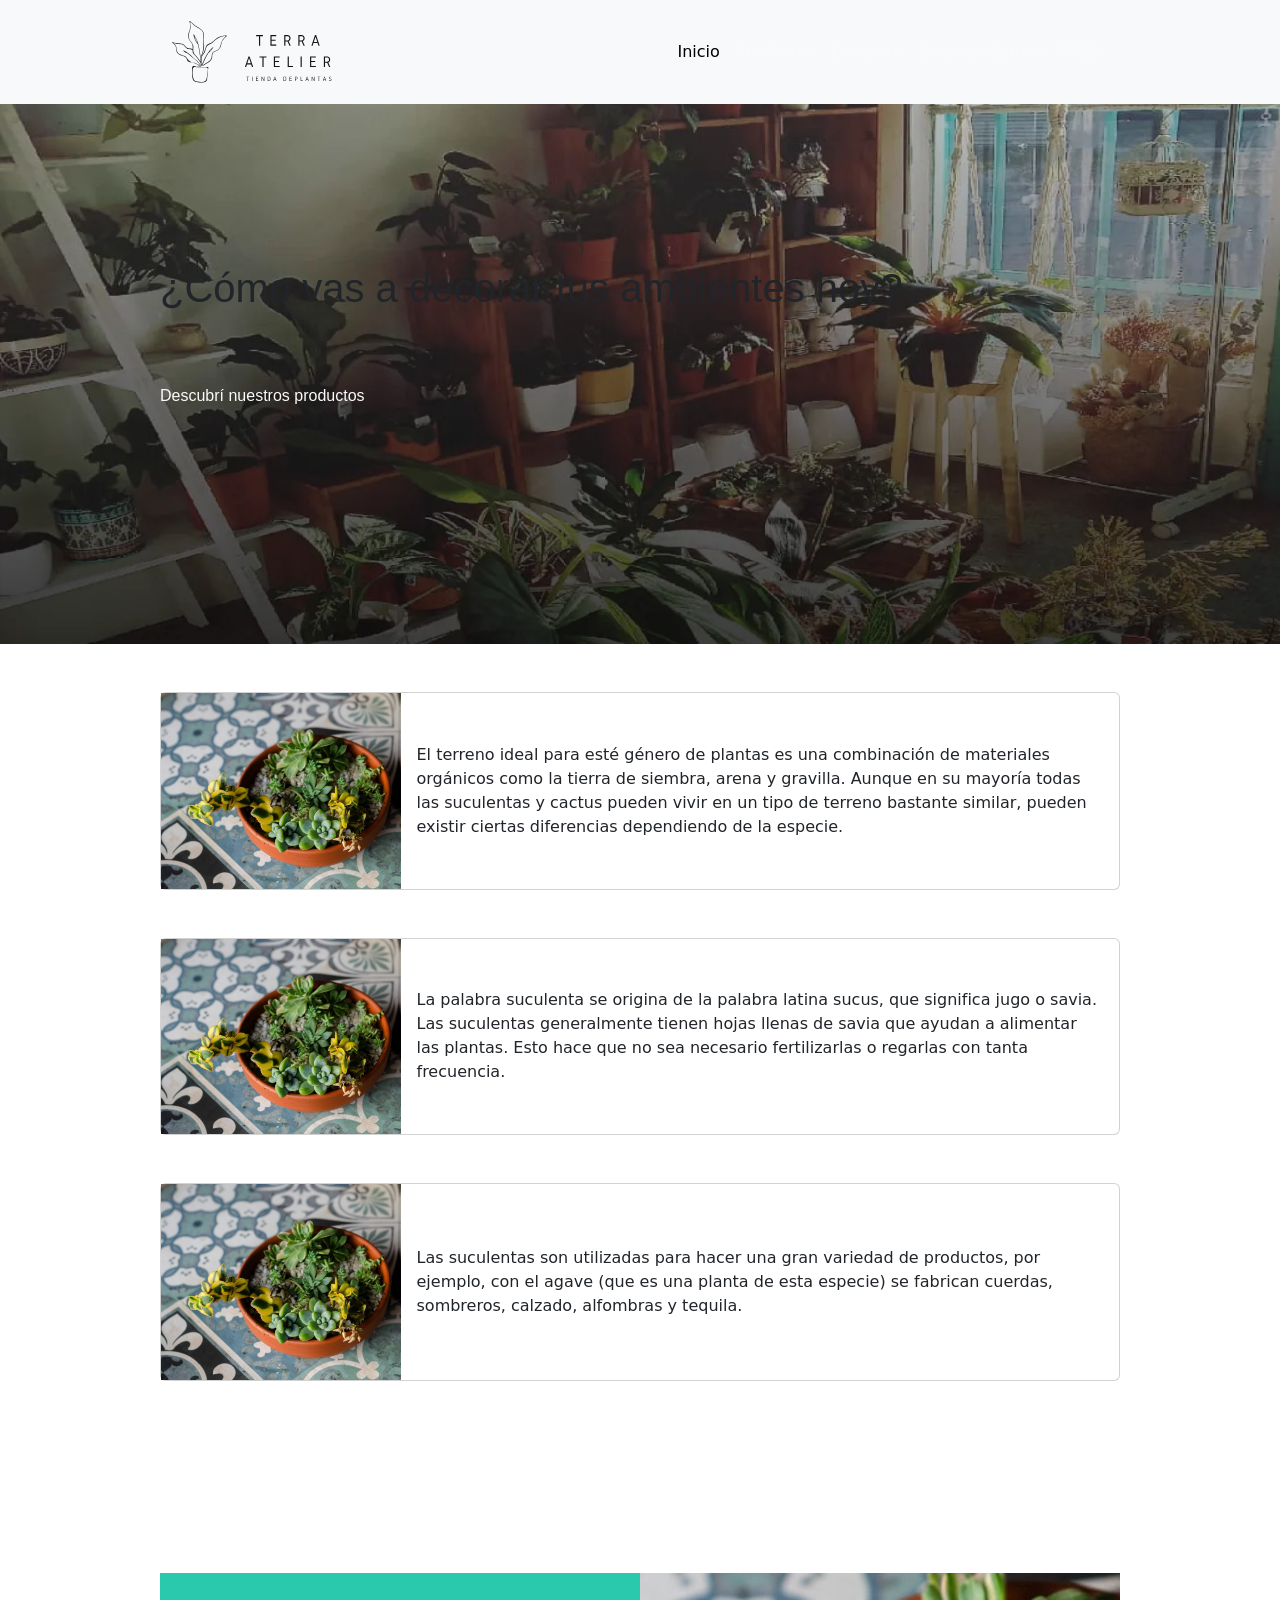
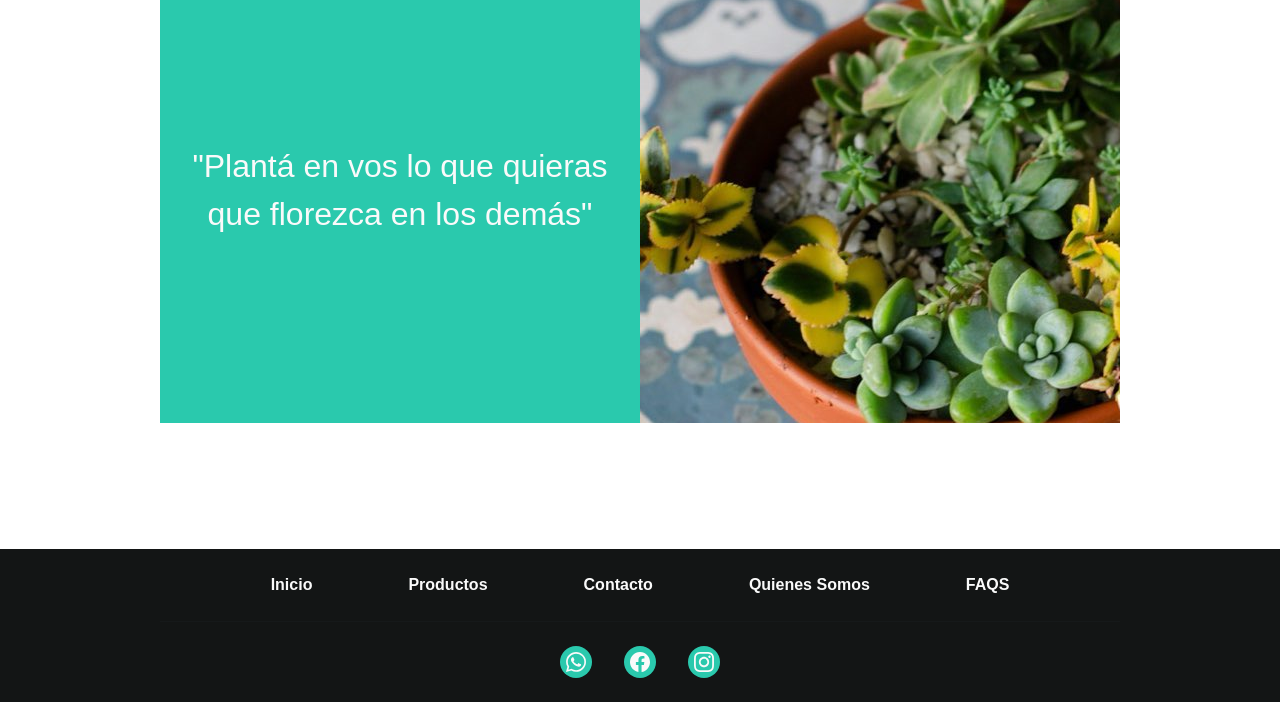
<file: index.html>
<!DOCTYPE html>
<html lang="es">

<head>
    <meta charset="UTF-8">
    <meta http-equiv="X-UA-Compatible" content="IE=edge">
    <meta name="viewport" content="width=device-width, initial-scale=1.0">
    <meta name="E-commerce de plantas">
    <!-- HTML Meta Tags -->
    <title>Terra Atelier - Inicio</title>
    <meta name="description" content="En nuestro site encontrarás todo para darle vida a tus ambientes. Plantas de interior, cactus, suculentas y deco.">
    <!-- Google / Search Engine Tags -->
    <meta itemprop="name" content="Terra Atelier - Inicio">
    <meta itemprop="description" content="En nuestro site encontrarás todo para darle vida a tus ambientes. Plantas de interior, cactus, suculentas y deco.">
    <!-- Facebook Meta Tags -->
    <meta property="og:url" content="https://martingomez092.github.io/TerraAtelier">
    <meta property="og:type" content="website">
    <meta property="og:title" content="Terra Atelier - Inicio">
    <meta property="og:description" content="En nuestro site encontrarás todo para darle vida a tus ambientes. Plantas de interior, cactus, suculentas y deco.">
    <!-- Twitter Meta Tags -->
    <meta name="twitter:card" content="summary_large_image">
    <meta name="twitter:title" content="Terra Atelier - Inicio">
    <meta name="twitter:description" content="En nuestro site encontrarás todo para darle vida a tus ambientes. Plantas de interior, cactus, suculentas y deco.">
    <meta name="twitter:image" content="">
     <!-- Css y Bootstrap -->
    <link rel="shortcut icon" href="img/favicon.ico">
    <link rel="stylesheet" href="style.css">
    <link href="https://cdn.jsdelivr.net/npm/bootstrap@5.1.3/dist/css/bootstrap.min.css" rel="stylesheet" integrity="sha384-1BmE4kWBq78iYhFldvKuhfTAU6auU8tT94WrHftjDbrCEXSU1oBoqyl2QvZ6jIW3" crossorigin="anonymous">
    <title>Terra Atelier - Inicio</title>
</head>

<body>
  <!-- NAVBAR -->
    <nav class="navbar navbar-expand-lg navbar-light bg-light ">
        <div class="container-fluid ">
          <a class="navbar-brand" href="index.html"><img class="logo" src="img/logo.svg" alt="logoterraatelier"></a>
          <button class="navbar-toggler" type="button" data-bs-toggle="collapse" data-bs-target="#navbarNav" aria-controls="navbarNav" aria-expanded="false" aria-label="Toggle navigation">
            <span class="navbar-toggler-icon"></span>
          </button>
          <div class="collapse navbar-collapse li-position" id="navbarNav">
            <ul class="navbar-nav">
              <li class="nav-item">
                <a class="nav-link active" aria-current="page" href="index.html">Inicio</a>
              </li>
              <li class="nav-item">
                <a class="nav-link" href="productos.html">Productos</a>
              </li>
              <li class="nav-item">
                <a class="nav-link" href="contacto.html">Contacto</a>
              </li>
              <li class="nav-item">
                <a class="nav-link" href="quienes-somos.html">Quienes Somos</a>
              </li>
              <li class="nav-item">
                <a class="nav-link" href="faqs.html">FAQS</a>
              </li>
            </ul>
          </div>
        </div>
      </nav>
  
    <!-- PARALLAX HERO -->
    <article >
        <div class="section1 parallax mb-5">
          <div class="hero">
            <h1>¿Cómo vas a decorar tus ambientes hoy?</h1>
            <a class="btn-hero nav-link" href="productos.html" target="_blank">Descubrí nuestros productos</a>
          </div>      
        </div> 
    </article>    

    <!-- CARDS INFO -->
    <section class="section-width">
      <div class="card mb-5 mt-2" >
        <div class="row g-0">
          <div class="col-12 col-lg-4 col-xl-3 image-card">
            <img src="img/box1.jpg" alt="imageplant" class="img-fluid ">
          </div>
          <div class="col-12 col-lg-8 col-xl-9 d-flex align-items-center">
            <div class="card-body">
                <img class="icon" src="img/Group 8.svg" alt="iconplanta">
              <p class="card-text">El terreno ideal para esté género de plantas es una combinación de materiales orgánicos como la tierra de siembra, arena y gravilla.  Aunque en su mayoría todas las suculentas y cactus pueden vivir en un tipo de terreno bastante similar, pueden  existir ciertas diferencias dependiendo de la especie.</p>
              
            </div>
          </div>
        </div>
      </div>
      <div class="card mb-5 mt-2" >
        <div class="row g-0 ">
          <div class="col-12 col-lg-4 col-xl-3 image-card">
            <img src="img/box1.jpg" alt="imageplant" class="img-fluid ">
          </div>
          <div class="col-12 col-lg-8 col-xl-9 d-flex align-items-center"">
            <div class="card-body">
              <img class="icon" src="img/mdi_seed-outline.svg" alt="iconoseed">
              <p class="card-text">La palabra suculenta se origina de la palabra latina sucus, que significa jugo o savia. Las suculentas generalmente tienen hojas llenas de savia que ayudan a alimentar las plantas. Esto hace que no sea necesario fertilizarlas o regarlas con tanta frecuencia. </p>
            </div>
         </div>
        </div>
      </div>
      <div class="card mb-5 mt-2" >
        <div class="row g-0">
          <div class="col-12 col-lg-4 col-xl-3 image-card">
            <img src="img/box1.jpg" alt="imageplant" class="img-fluid ">
          </div>
          <div class="col-12 col-lg-8 col-xl-9 d-flex align-items-center">
            <div class="card-body">
                <img class="icon" src="img/Group 8.svg" alt="iconplanta">
              <p class="card-text">Las suculentas son utilizadas para hacer una gran variedad de productos, por ejemplo, con el agave (que es una planta de esta especie) se fabrican cuerdas, sombreros, calzado, alfombras y tequila.</p>            
            </div>
          </div>
        </div>
      </div>
    </section> 

    <!-- PARALLAX 2 -->
    <article >
        <div class="section2 parallax d-flex justify-content-center ">
            <div class="box-flex-pie">
                <div class="box-left-pie">
                    <p class="box-text-3">"Plantá en vos lo que quieras que florezca en los demás"
                    </p>
                </div>
                <div class="box-right-pie">                          
                </div>
            </div>
        </div> 
    </article>

    <!-- FOOTER -->
    <footer class="footer-responsive">
        <ul class="ul-footer">
            <li class="li-footer "><a href="index.html"> Inicio</a></li>
            <li class="li-footer"><a href="productos.html">Productos</a></li>
            <li class="li-footer"><a href="contacto.html">Contacto</a></li>
            <li class="li-footer"><a href="quienes-somos.html">Quienes Somos</a></li>
            <li class="li-footer"><a href="faqs.html">FAQS</a></li> 
        </ul>
        <hr>
        <div class="redes">
            <a class="icon-redes" href="https://api.whatsapp.com/send?phone=0123456789&text=Hola, Nececito mas informacion!" target="_blank">
                <img src="img/wasap.svg" alt="iconwhatsapp">
            </a>
            <a class="icon-redes" href="https://www.facebook.com/terraatelier.tiendadeplantas" target="_blank">
                <img src="img/fb.svg" alt="iconfacebook">
            </a>
            <a class="icon-redes" href="https://www.instagram.com/terraatelierok/"target="_blank">
                <img src="img/ig.svg" alt="iconinstagram">
            </a>
        </div>
    </footer> 
    <script src="https://cdn.jsdelivr.net/npm/bootstrap@5.1.3/dist/js/bootstrap.bundle.min.js" integrity="sha384-ka7Sk0Gln4gmtz2MlQnikT1wXgYsOg+OMhuP+IlRH9sENBO0LRn5q+8nbTov4+1p" crossorigin="anonymous"></script>
</body> 

</html>
</file>
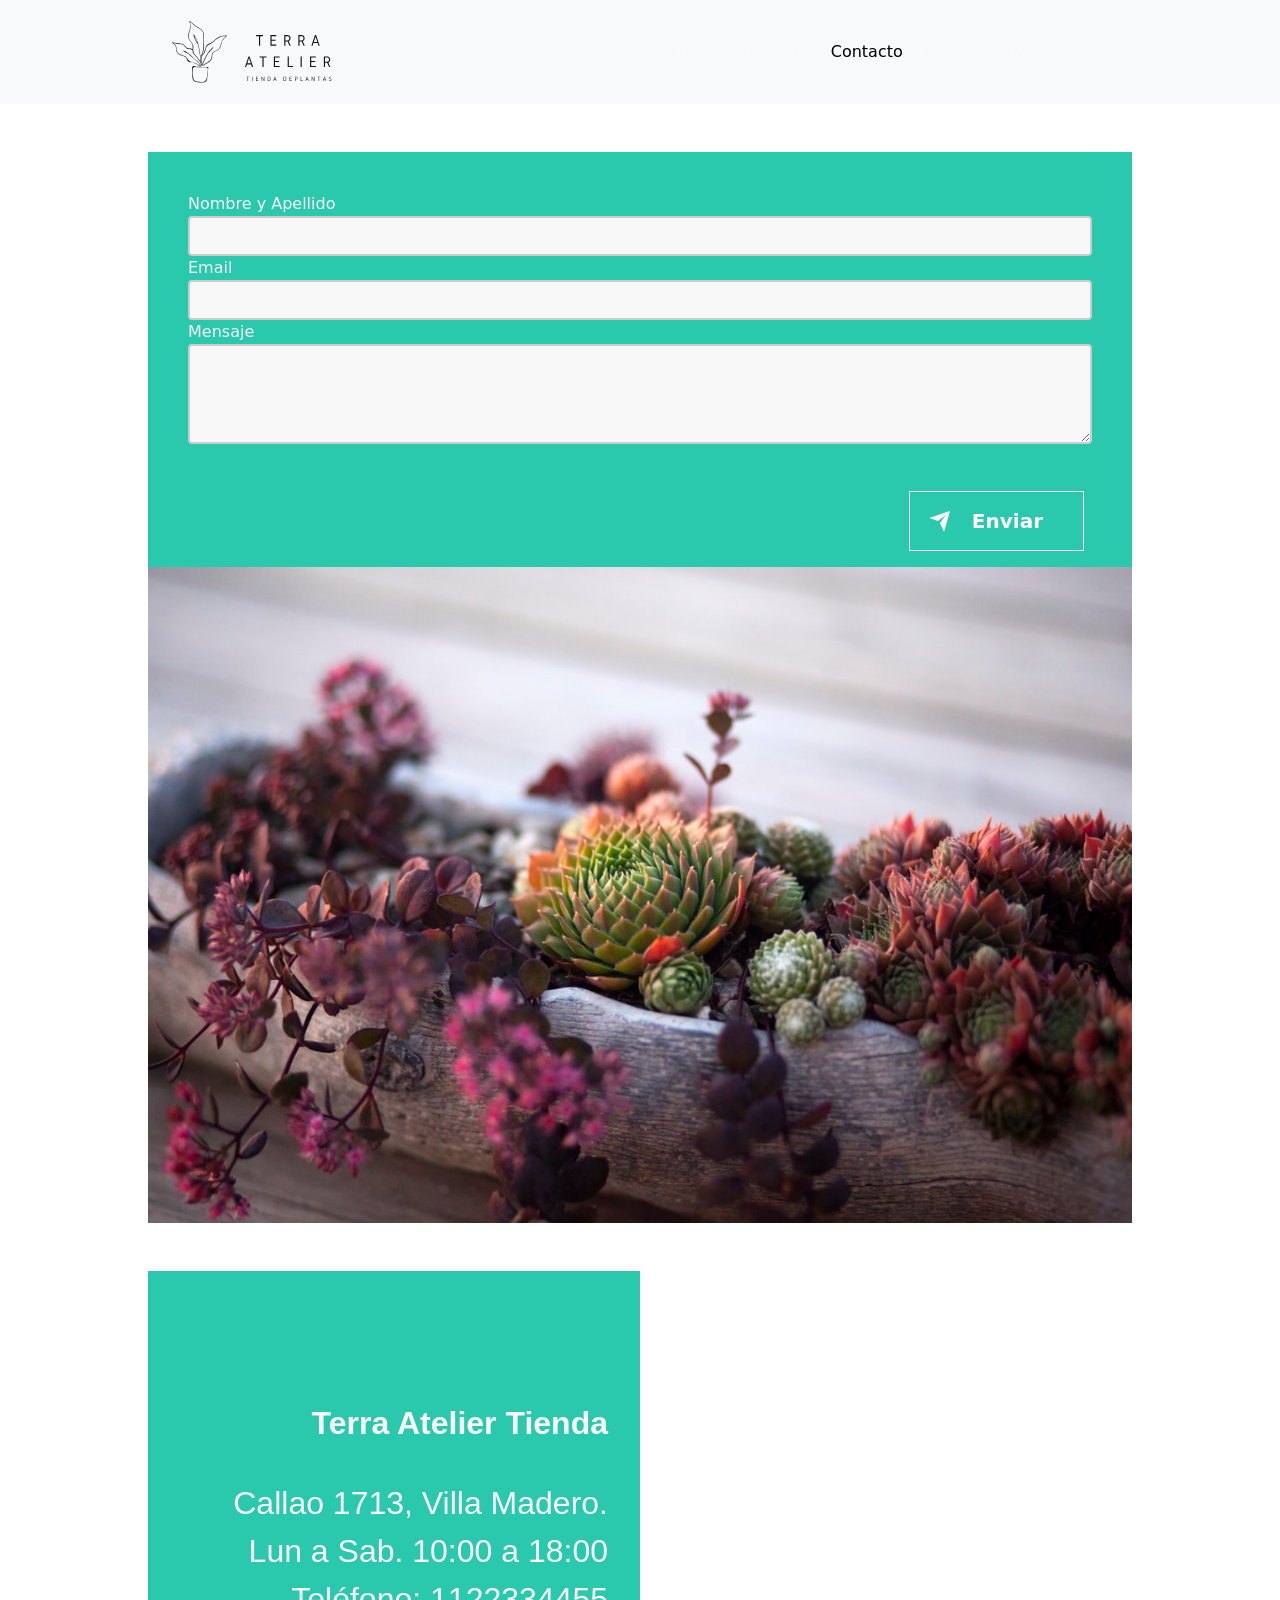
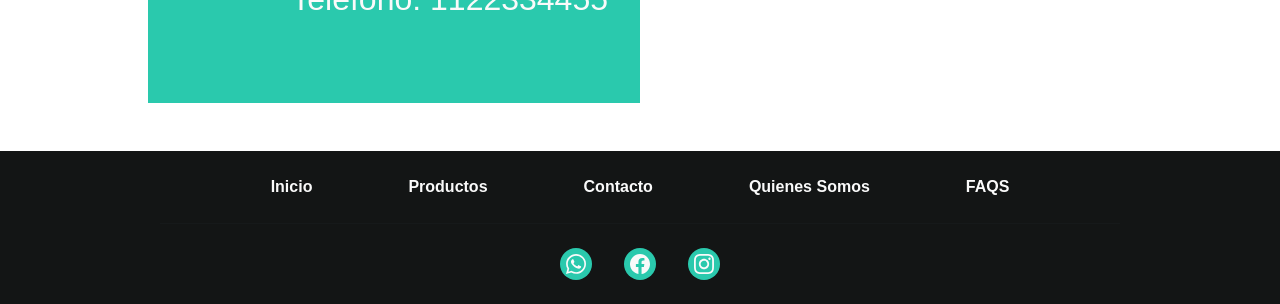
<file: contacto.html>
<!DOCTYPE html>
<html lang="es">
<head>
    <meta charset="UTF-8">
    <meta http-equiv="X-UA-Compatible" content="IE=edge">
    <meta name="viewport" content="width=device-width, initial-scale=1.0">
    <meta name="E-commerce de plantas">
    <link rel="shortcut icon" href="img/favicon.ico">
    <link rel="stylesheet" href="style.css">
    <link href="https://cdn.jsdelivr.net/npm/bootstrap@5.1.3/dist/css/bootstrap.min.css" rel="stylesheet" integrity="sha384-1BmE4kWBq78iYhFldvKuhfTAU6auU8tT94WrHftjDbrCEXSU1oBoqyl2QvZ6jIW3" crossorigin="anonymous">
    <title>Terra Atelier - Contacto</title>
    <meta name="description" content="En nuestra sección de contacto podrás ubicar nuestra tienda en el mapa y mandarnos un mensaje por cualquier duda que tengas!" />
</head>
<body>

 <!-- NAVBAR -->
     <nav class="navbar navbar-expand-lg navbar-light bg-light mb-5 ">
        <div class="container-fluid ">
          <a class="navbar-brand" href="index.html"><img class="logo" src="img/logo.svg" alt="logoterraatelier"></a>
          <button class="navbar-toggler" type="button" data-bs-toggle="collapse" data-bs-target="#navbarNav" aria-controls="navbarNav" aria-expanded="false" aria-label="Toggle navigation">
            <span class="navbar-toggler-icon"></span>
          </button>
          <div class="collapse navbar-collapse li-position" id="navbarNav">
            <ul class="navbar-nav">
              <li class="nav-item">
                <a class="nav-link " aria-current="page" href="index.html">Inicio</a>
              </li>
              <li class="nav-item">
                <a class="nav-link" href="productos.html">Productos</a>
              </li>
              <li class="nav-item">
                <a class="nav-link active" href="contacto.html">Contacto</a>
              </li>
              <li class="nav-item">
                <a class="nav-link" href="quienes-somos.html">Quienes Somos</a>
              </li>
              <li class="nav-item">
                <a class="nav-link" href="faqs.html">FAQS</a>
              </li>
            </ul>
          </div>
        </div>
      </nav>
    
<!-- INBOX-->
<section class="responsive-message mb-5">
    <div class="row">
        <div class="col-xxl-6 col-12 p-0 inbox-left">
            <form action="" class="p-3">
                <div class="inbox-name">
                    <label for="text">Nombre y Apellido</label>
                    <input type="text">
                </div>
                <div class="inbox-email">
                    <label for="text">Email</label>
                    <input type="text">
                </div>
                <div class="inbox-message">
                    <label for="text">Mensaje</label>
                    <textarea name="text" id="text" cols="30" rows="10"></textarea>
                </div>  
            </form>
            <div class="inbox-btn">
                <button class="button-inbox">
                      <div class="svg-wrapper-1">
                        <div class="svg-wrapper">
                          <svg xmlns="http://www.w3.org/2000/svg" viewBox="0 0 24 24" width="24" height="24">
                            <path fill="none" d="M0 0h24v24H0z"></path>
                           <path fill="currentColor" d="M1.946 9.315c-.522-.174-.527-.455.01-.634l19.087-6.362c.529-.176.832.12.684.638l-5.454 19.086c-.15.529-.455.547-.679.045L12 14l6-8-8 6-8.054-2.685z"></path>
                          </svg>
                        </div>
                      </div>
                      <span>Enviar</span>
                    </button>
            </div>
        </div>
        <div class="col-xxl-6 px-0  col-12"> 
        <img class="img-inbox" src="img/succulent.jpg" width="100%" alt="imagensuculenta">
        </div>
    </div>
</section>

<!-- MAPS -->
    <section class="responsive-message mb-5">
        <div class="row">
            <div class="col-12 col-md-6 p-0">
                <div class= "box-map-left">
                    <p class="text-map-bold">Terra Atelier Tienda <br>
                    </p> 
                    <p class="text-map"> Callao 1713, Villa Madero. <br> Lun a Sab. 10:00 a 18:00 <br> Teléfono: 1122334455 <br> 
                    </p>
                </div>
            </div>
            <div class="col-12 col-md-6 p-0">
                <iframe src="https://www.google.com/maps/embed?pb=!1m18!1m12!1m3!1d289.94160794339587!2d-58.503243936863996!3d-34.6972382619605!2m3!1f0!2f0!3f0!3m2!1i1024!2i768!4f13.1!3m3!1m2!1s0x95bccf655d3cd089%3A0x585078f70c461c47!2sTerra%20Atelier!5e0!3m2!1sen!2sar!4v1638651493616!5m2!1sen!2sar"  style="border:0;" allowfullscreen="" loading="lazy">
                </iframe>  
            </div>
        </div>
    </section>
    
<!-- FOOTER -->
    <footer class="footer-responsive">
        <ul class="ul-footer">
            <li class="li-footer"><a href="index.html"> Inicio</a></li>
            <li class="li-footer"><a href="productos.html">Productos</a></li>
            <li class="li-footer"><a href="contacto.html">Contacto</a></li>
            <li class="li-footer"><a href="quienes-somos.html">Quienes Somos</a></li>
            <li class="li-footer"><a href="faqs.html">FAQS</a></li> 
        </ul>
        <hr>
        <div class="redes">
            <a class="icon-redes" href="https://api.whatsapp.com/send?phone=0123456789&text=Hola, Nececito mas informacion!" target="_blank">
                <img src="img/wasap.svg" alt="iconwhatsapp">
            </a>
            <a class="icon-redes" href="https://www.facebook.com/terraatelier.tiendadeplantas" target="_blank">
                <img src="img/fb.svg" alt="iconfacebook">
            </a>
            <a class="icon-redes" href="https://www.instagram.com/terraatelierok/"target="_blank">
                <img src="img/ig.svg" alt="iconinstagram">
            </a>
        </div>
    </footer> 
    <script src="https://cdn.jsdelivr.net/npm/bootstrap@5.1.3/dist/js/bootstrap.bundle.min.js" integrity="sha384-ka7Sk0Gln4gmtz2MlQnikT1wXgYsOg+OMhuP+IlRH9sENBO0LRn5q+8nbTov4+1p" crossorigin="anonymous"></script>
</body>
</html>
</file>
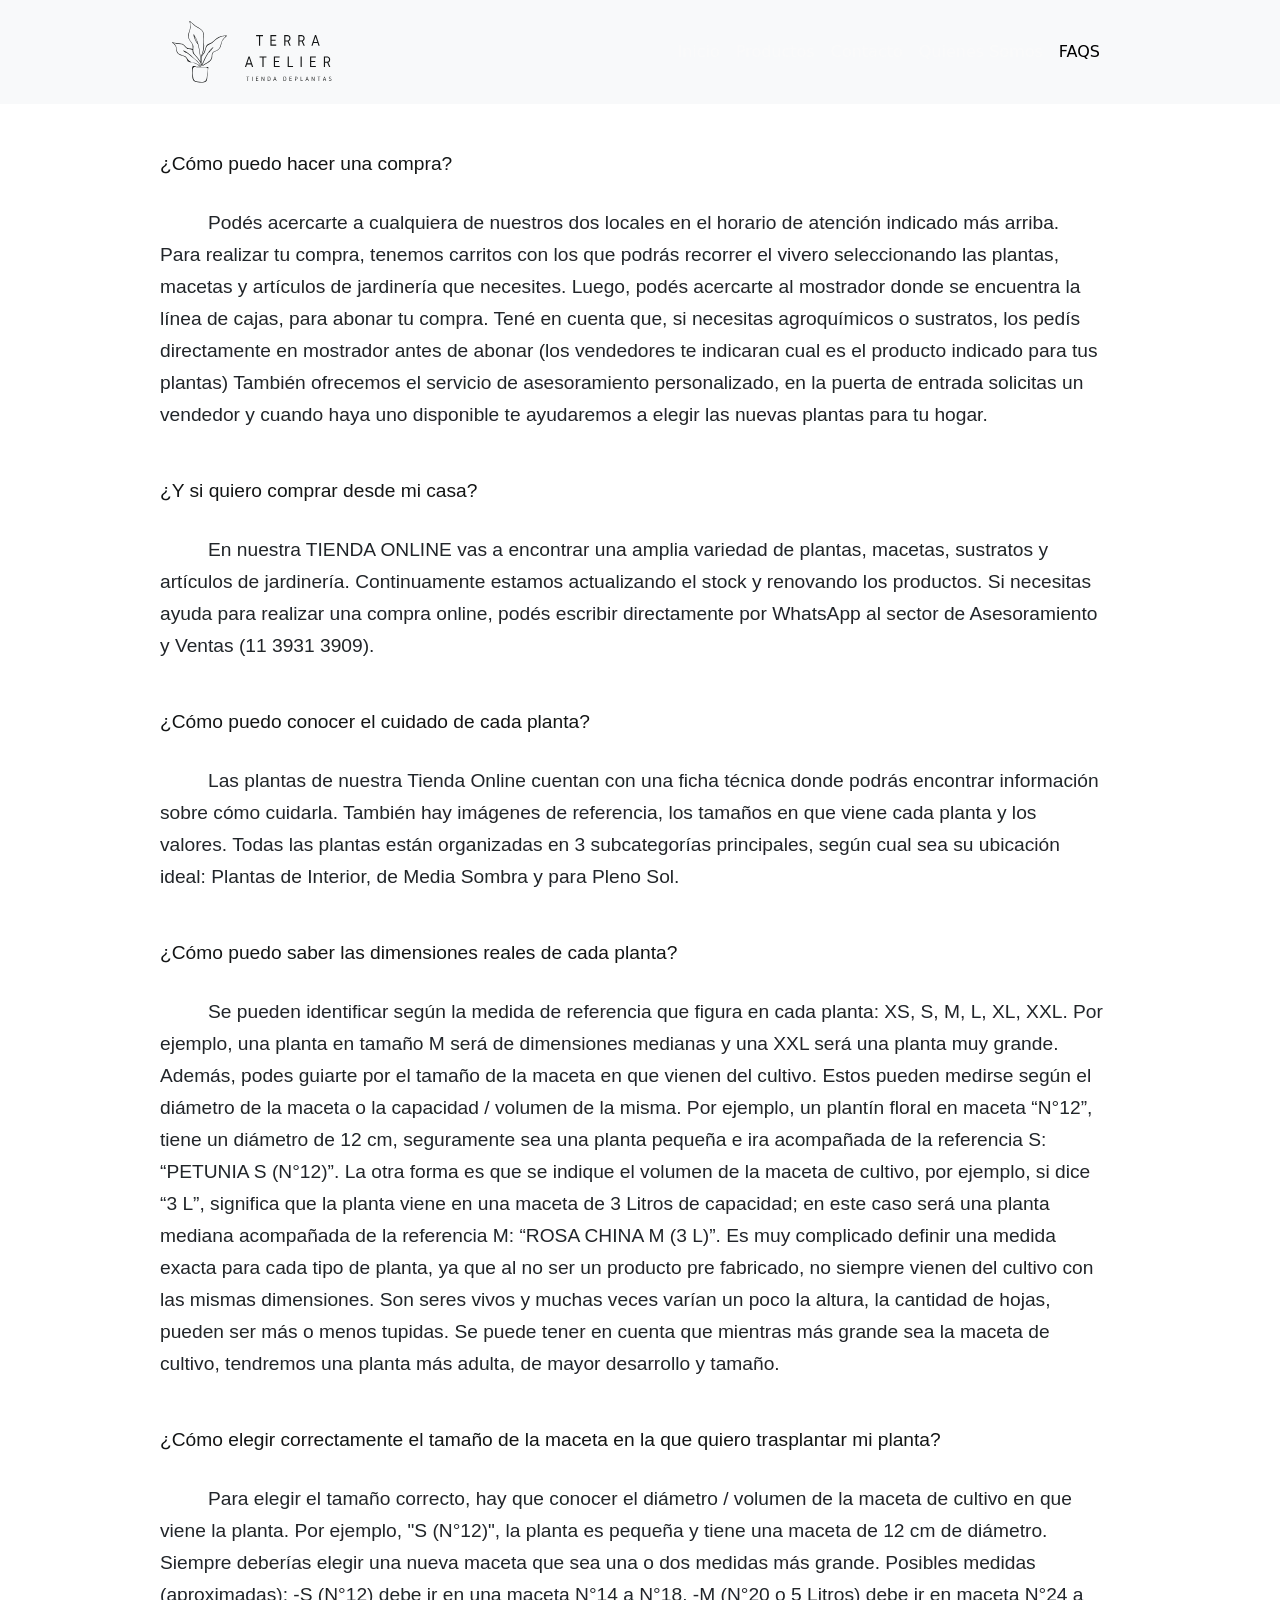
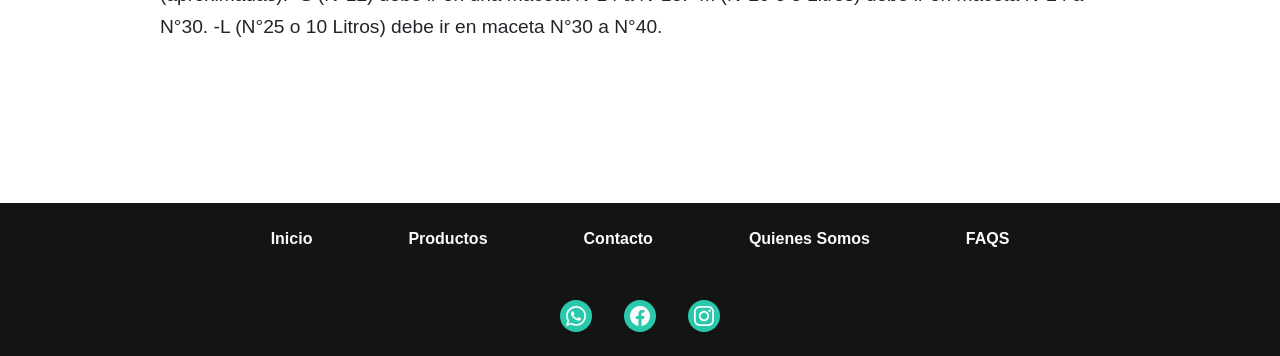
<file: faqs.html>
<!DOCTYPE html>
<html lang="es">
<head>
    <meta charset="UTF-8">
    <meta http-equiv="X-UA-Compatible" content="IE=edge">
    <meta name="viewport" content="width=device-width, initial-scale=1.0">
    <meta name="E-commerce de plantas">
    <link rel="shortcut icon" href="img/favicon.ico">
    <link rel="stylesheet" href="style.css">
    <link href="https://cdn.jsdelivr.net/npm/bootstrap@5.1.3/dist/css/bootstrap.min.css" rel="stylesheet" integrity="sha384-1BmE4kWBq78iYhFldvKuhfTAU6auU8tT94WrHftjDbrCEXSU1oBoqyl2QvZ6jIW3" crossorigin="anonymous">
    <title>Terra Atelier - FAQS</title>
    <meta name="description" content="En nuestra sección de FAQS podrás encontrar las preguntas mas frecuentes sobre como comprar en nuestra tienda online" />
</head>
<body>

  <!-- NAVBAR -->
    <nav class="navbar navbar-expand-lg navbar-light bg-light ">
      <div class="container-fluid ">
        <a class="navbar-brand" href="index.html"><img class="logo" src="img/logo.svg" alt="logoterraatelier"></a>
        <button class="navbar-toggler" type="button" data-bs-toggle="collapse" data-bs-target="#navbarNav" aria-controls="navbarNav" aria-expanded="false" aria-label="Toggle navigation">
          <span class="navbar-toggler-icon"></span>
        </button>
        <div class="collapse navbar-collapse li-position" id="navbarNav">
          <ul class="navbar-nav">
            <li class="nav-item">
              <a class="nav-link " aria-current="page" href="index.html">Inicio</a>
            </li>
            <li class="nav-item">
              <a class="nav-link" href="productos.html">Productos</a>
            </li>
            <li class="nav-item">
              <a class="nav-link" href="contacto.html">Contacto</a>
            </li>
            <li class="nav-item">
              <a class="nav-link" href="quienes-somos.html">Quienes Somos</a>
            </li>
            <li class="nav-item">
              <a class="nav-link active" href="faqs.html">FAQS</a>
            </li>
          </ul>
        </div>
      </div>
    </nav>
   
    <!-- TABBAR -->
    <section class="responsive-tab">
    <div class="d-flex align-items-center my-5">
      <div class="nav flex-column nav-pills me-3" id="v-pills-tab" role="tablist" aria-orientation="vertical">
        <button class="active btn-tab p-3 m-3" id="v-pills-home-tab" data-bs-toggle="pill" data-bs-target="#v-pills-home" type="button" role="tab" aria-controls="v-pills-home" aria-selected="true">Suculentas</button>
        <button class="btn-tab p-3 m-3" id="v-pills-profile-tab" data-bs-toggle="pill" data-bs-target="#v-pills-profile" type="button" role="tab" aria-controls="v-pills-profile" aria-selected="false">Cactus</button>
        <button class="btn-tab p-3 m-3" id="v-pills-messages-tab" data-bs-toggle="pill" data-bs-target="#v-pills-messages" type="button" role="tab" aria-controls="v-pills-messages" aria-selected="false">Deco</button>
      </div>
      <div class="tab-content" id="v-pills-tabContent">
        <div class="tab-pane fade show active" id="v-pills-home" role="tabpanel" aria-labelledby="v-pills-home-tab"><img class="size-tab" src="img/tabsucus.png" alt="imagen suculenta"></div>
        <div class="tab-pane fade" id="v-pills-profile" role="tabpanel" aria-labelledby="v-pills-profile-tab"><img class="size-tab" src="img/tabcactus.png" alt="imagen cactus"></div>
        <div class="tab-pane fade" id="v-pills-messages" role="tabpanel" aria-labelledby="v-pills-messages-tab"><img class="size-tab" src="img/tabsecas.png" alt="imagen cactus"></div>
      </div>
    </div>
  </section>

  <!-- QUESTIONS -->
    <section class="responsive-faqs mt-5" id="responsive-faqs">
        <h2 class="question-terra"> ¿Cómo puedo hacer una compra?
        </h2>
        <h3 class="text-faqs mb-5">
          Podés acercarte a cualquiera de nuestros dos locales en el horario de atención indicado más arriba. Para realizar tu compra, tenemos carritos con los que podrás recorrer el vivero seleccionando las plantas, macetas y artículos de jardinería que necesites. Luego, podés acercarte al mostrador donde se encuentra la línea de cajas, para abonar tu compra. Tené en cuenta que, si necesitas agroquímicos o sustratos, los pedís directamente en mostrador antes de abonar (los vendedores te indicaran cual es el producto indicado para tus plantas)  
          También ofrecemos el servicio de asesoramiento personalizado, en la puerta de entrada solicitas un vendedor y cuando haya uno disponible te ayudaremos a elegir las nuevas plantas para tu hogar.
        </h3>
        <h2 class="question-terra"> ¿Y si quiero comprar desde mi casa?
        </h2>
        <h3 class="text-faqs mb-5">
          En nuestra TIENDA ONLINE vas a encontrar una amplia variedad de plantas, macetas, sustratos y artículos de jardinería. Continuamente estamos actualizando el stock y renovando los productos.
          Si necesitas ayuda para realizar una compra online, podés escribir directamente por WhatsApp al sector de Asesoramiento y Ventas (11 3931 3909).
        </h3>
        <h2 class="question-terra"> ¿Cómo puedo conocer el cuidado de cada planta?
        </h2>
        <h3 class="text-faqs mb-5">
          Las plantas de nuestra Tienda Online cuentan con una ficha técnica donde podrás encontrar información sobre cómo cuidarla. También hay imágenes de referencia, los tamaños en que viene cada planta y los valores.
          Todas las plantas están organizadas en 3 subcategorías principales, según cual sea su ubicación ideal: Plantas de Interior, de Media Sombra y para Pleno Sol.
        </h3>
        <h2 class="question-terra"> ¿Cómo puedo saber las dimensiones reales de cada planta?
        </h2>
        <h3 class="text-faqs mb-5">
          Se pueden identificar según la medida de referencia que figura en cada planta: XS, S, M, L, XL, XXL. Por ejemplo, una planta en tamaño M será de dimensiones medianas y una XXL será una planta muy grande.
          Además, podes guiarte por el tamaño de la maceta en que vienen del cultivo. Estos pueden medirse según el diámetro de la maceta o la capacidad / volumen de la misma. Por ejemplo, un plantín floral en maceta “N°12”, tiene un diámetro de 12 cm, seguramente sea una planta pequeña e ira acompañada de la referencia S: “PETUNIA S (N°12)”.     
          La otra forma es que se indique el volumen de la maceta de cultivo, por ejemplo, si dice “3 L”, significa que la planta viene en una maceta de 3 Litros de capacidad; en este caso será una planta mediana acompañada de la referencia M: “ROSA CHINA M (3 L)”. 
          Es muy complicado definir una medida exacta para cada tipo de planta, ya que al no ser un producto pre fabricado, no siempre vienen del cultivo con las mismas dimensiones. Son seres vivos y muchas veces varían un poco la altura, la cantidad de hojas, pueden ser más o menos tupidas. Se puede tener en cuenta que mientras más grande sea la maceta de cultivo, tendremos una planta más adulta, de mayor desarrollo y tamaño.
        </h3>
        <h2 class="question-terra"> ¿Cómo elegir correctamente el tamaño de la maceta en la que quiero trasplantar mi planta?
        </h2>
        <h3 class="text-faqs mb-5">
          Para elegir el tamaño correcto, hay que conocer el diámetro / volumen de la maceta de cultivo en que viene la planta. Por ejemplo, "S (N°12)", la planta es pequeña y tiene una maceta de 12 cm de diámetro. Siempre deberías elegir una nueva maceta que sea una o dos medidas más grande.
          Posibles medidas (aproximadas):
          -S (N°12) debe ir en una maceta N°14 a N°18.
          -M (N°20 o 5 Litros) debe ir en maceta N°24 a N°30.
          -L (N°25 o 10 Litros) debe ir en maceta N°30 a N°40.
        </h3>
    </section>

    <!-- FOOTER -->
    <footer class="footer-responsive">
      <ul class="ul-footer">
          <li class="li-footer"><a href="index.html"> Inicio</a></li>
          <li class="li-footer"><a href="productos.html">Productos</a></li>
          <li class="li-footer"><a href="contacto.html">Contacto</a></li>
          <li class="li-footer"><a href="quienes-somos.html">Quienes Somos</a></li>
          <li class="li-footer"><a href="faqs.html">FAQS</a></li> 
      </ul>
      <hr>
      <div class="redes">
          <a class="icon-redes" href="https://api.whatsapp.com/send?phone=0123456789&text=Hola, Nececito mas informacion!" target="_blank">
              <img src="img/wasap.svg" alt="iconwhatsapp">
          </a>
          <a class="icon-redes" href="https://www.facebook.com/terraatelier.tiendadeplantas" target="_blank">
              <img src="img/fb.svg" alt="iconfacebook">
          </a>
          <a class="icon-redes" href="https://www.instagram.com/terraatelierok/"target="_blank">
              <img src="img/ig.svg" alt="iconinstagram">
          </a>
      </div>
  </footer> 
    <script src="https://cdn.jsdelivr.net/npm/bootstrap@5.1.3/dist/js/bootstrap.bundle.min.js" integrity="sha384-ka7Sk0Gln4gmtz2MlQnikT1wXgYsOg+OMhuP+IlRH9sENBO0LRn5q+8nbTov4+1p" crossorigin="anonymous"></script>
</body>
</html>
</file>
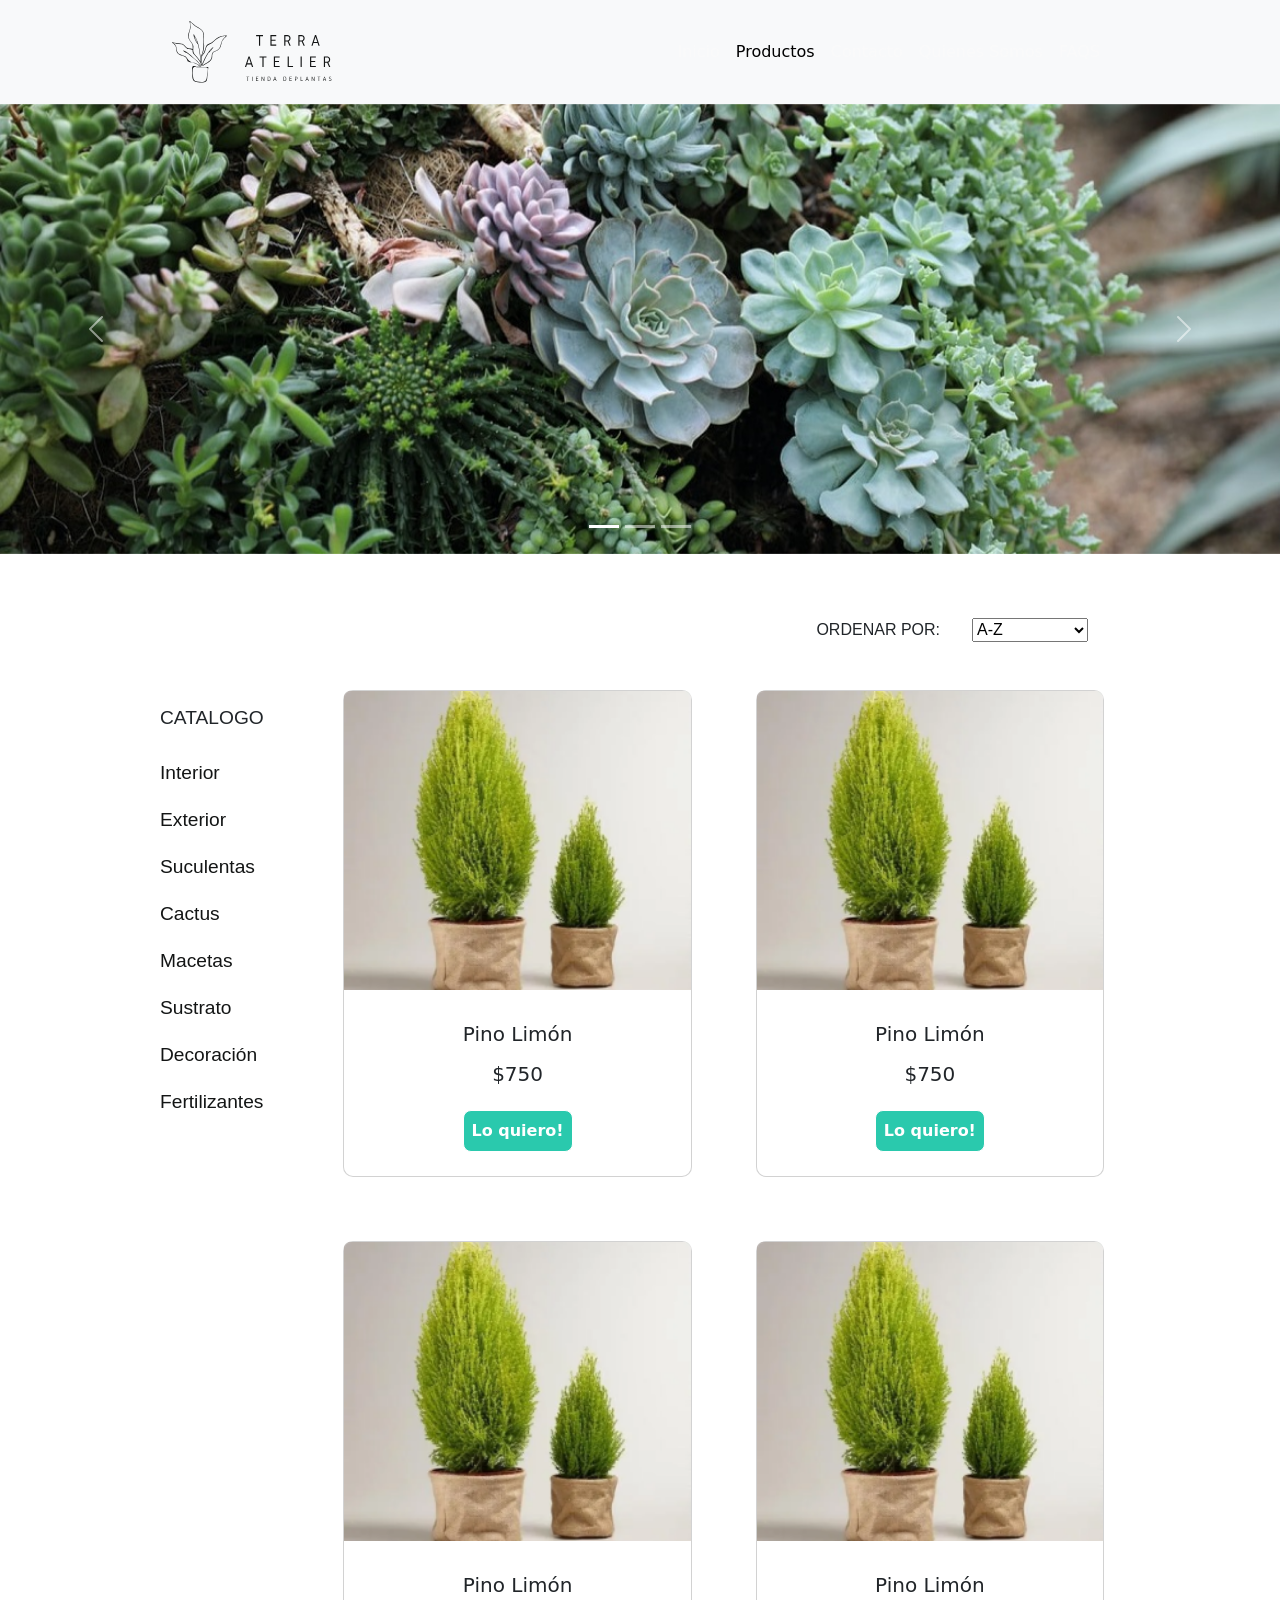
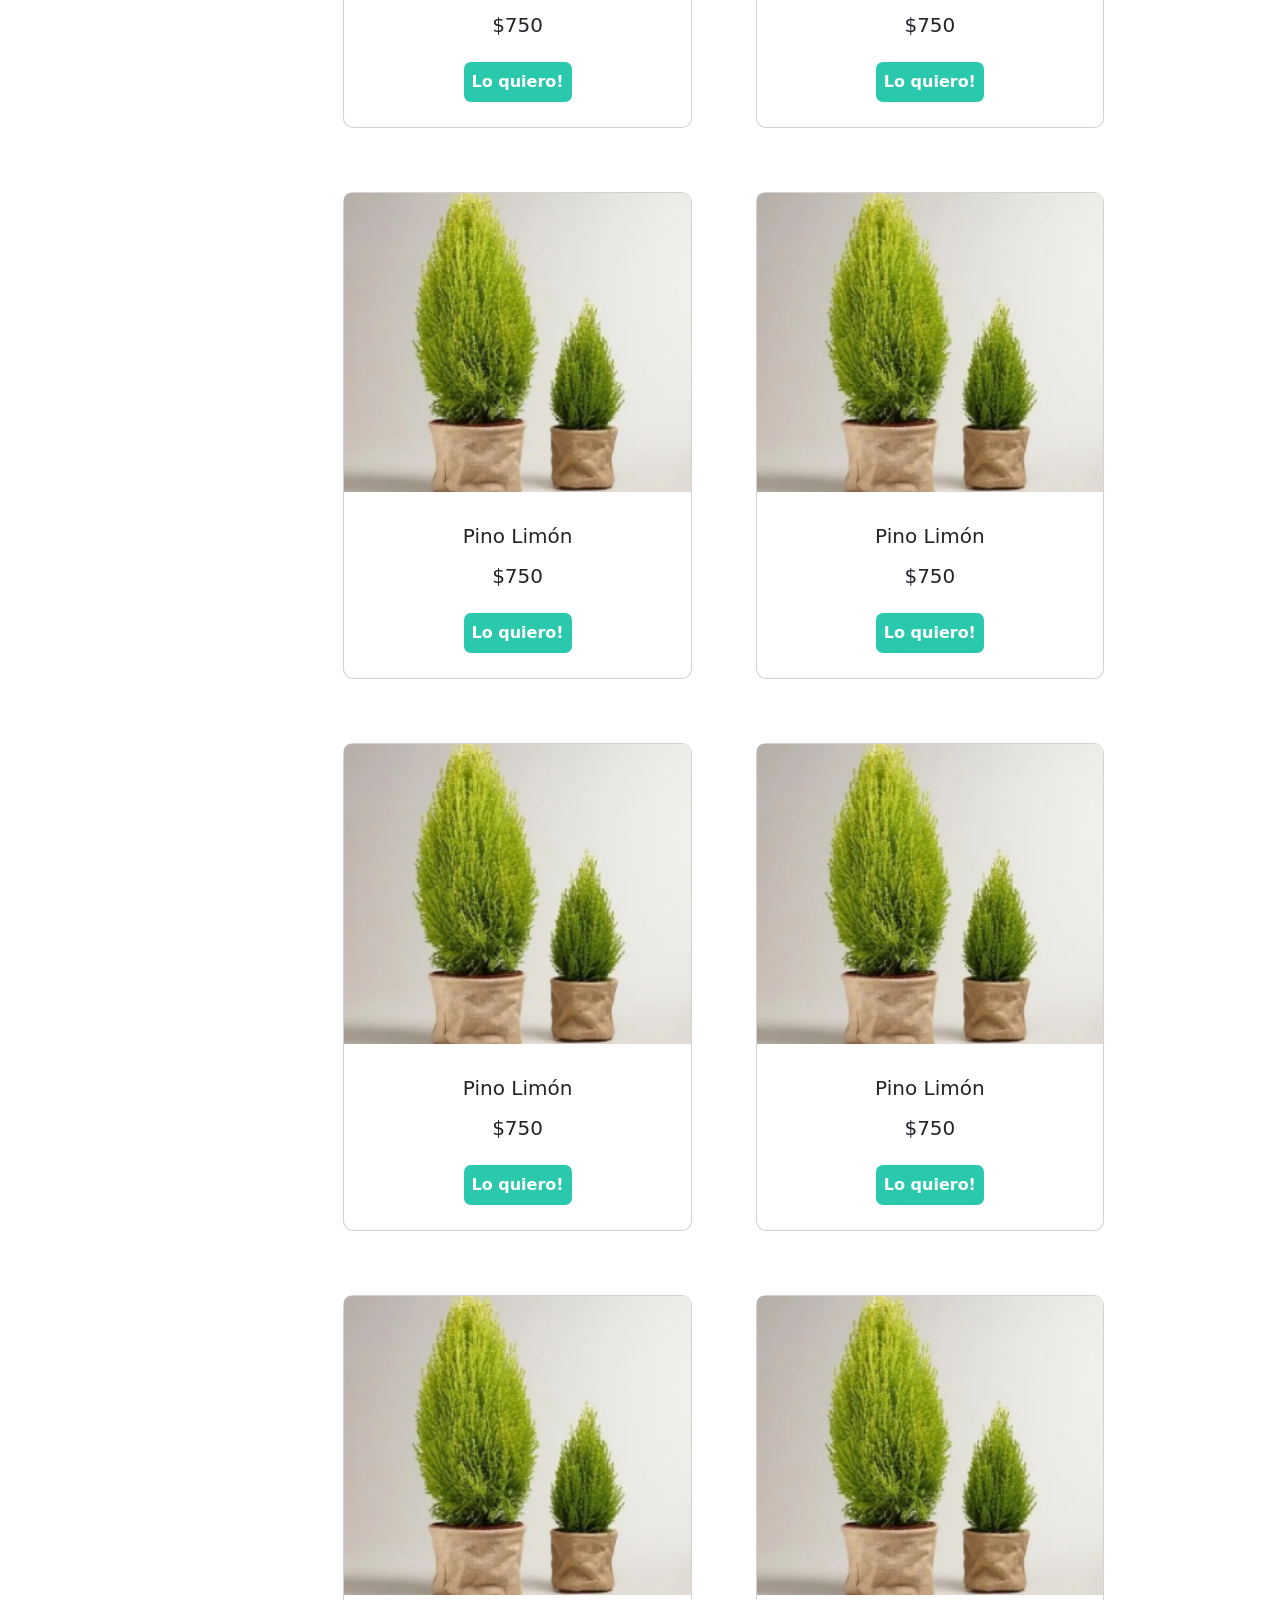
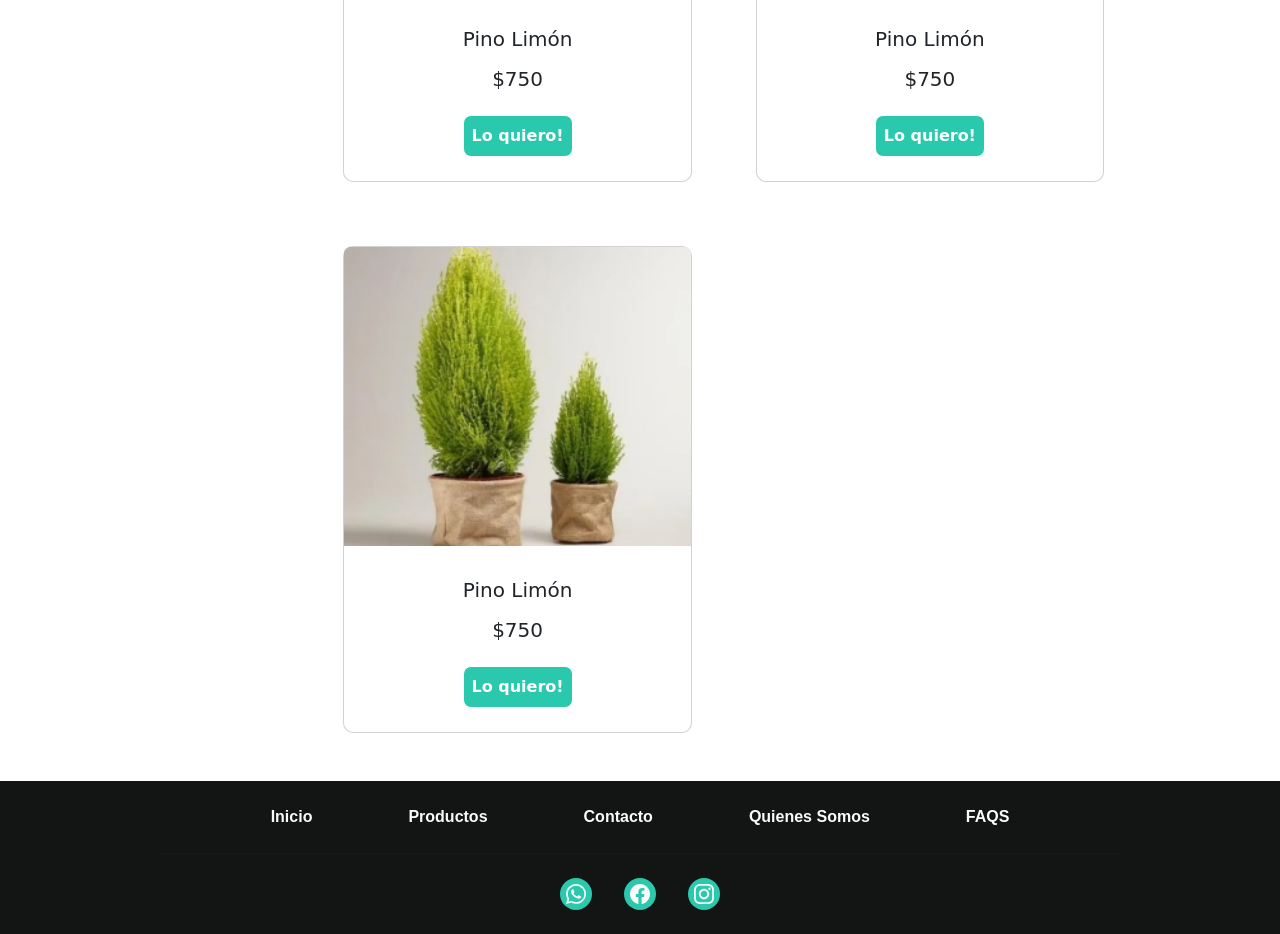
<file: productos.html>
<!DOCTYPE html>
<html lang="es">
<head>
    <meta charset="UTF-8">
    <meta http-equiv="X-UA-Compatible" content="IE=edge">
    <meta name="viewport" content="width=device-width, initial-scale=1.0">
    <meta name="E-commerce de plantas">
    <link rel="shortcut icon" href="img/favicon.ico">
    <link href="https://cdn.jsdelivr.net/npm/bootstrap@5.1.3/dist/css/bootstrap.min.css" rel="stylesheet" integrity="sha384-1BmE4kWBq78iYhFldvKuhfTAU6auU8tT94WrHftjDbrCEXSU1oBoqyl2QvZ6jIW3" crossorigin="anonymous">
    <link rel="stylesheet" href="style.css"> 
    <title>Terra Atelier - Productos</title>
    <meta name="description" content="En nuestra sección de productos podrás encontrar todo ordenado en categorías para comprar de una manera mas fàcil y segura." />
</head>
<body>
 
   <!-- NAVBAR -->
 <nav class="navbar navbar-expand-lg navbar-light bg-light pb-2 pt-2 ">
  <div class="container-fluid ">
    <a class="navbar-brand" href="index.html"><img class="logo" src="img/logo.svg" alt="logoterraatelier"></a>
    <button class="navbar-toggler" type="button" data-bs-toggle="collapse" data-bs-target="#navbarNav" aria-controls="navbarNav" aria-expanded="false" aria-label="Toggle navigation">
      <span class="navbar-toggler-icon"></span>
    </button>
    <div class="collapse navbar-collapse li-position" id="navbarNav">
      <ul class="navbar-nav">
        <li class="nav-item">
          <a class="nav-link " aria-current="page" href="index.html">Inicio</a>
        </li>
        <li class="nav-item">
          <a class="nav-link active" href="productos.html">Productos</a>
        </li>
        <li class="nav-item">
          <a class="nav-link" href="contacto.html">Contacto</a>
        </li>
        <li class="nav-item">
          <a class="nav-link" href="quienes-somos.html">Quienes Somos</a>
        </li>
        <li class="nav-item">
          <a class="nav-link" href="faqs.html">FAQS</a>
        </li>
      </ul>
    </div>
  </div>
</nav> 

<!-- CAROUSEL -->
<div id="carouselExampleIndicators" class="carousel slide" data-bs-ride="carousel">
  <div class="carousel-indicators">
    <button type="button" data-bs-target="#carouselExampleIndicators" data-bs-slide-to="0" class="active" aria-current="true" aria-label="Slide 1"></button>
    <button type="button" data-bs-target="#carouselExampleIndicators" data-bs-slide-to="1" aria-label="Slide 2"></button>
    <button type="button" data-bs-target="#carouselExampleIndicators" data-bs-slide-to="2" aria-label="Slide 3"></button>
  </div>
  <div class="carousel-inner">
    <div class="carousel-item active">
      <img src="img/c1.jpg" class="d-block w-100" alt="...">
    </div>
    <div class="carousel-item">
      <img src="img/c2.jpg" class="d-block w-100" alt="...">
    </div>
    <div class="carousel-item">
      <img src="img/c3.jpg" class="d-block w-100" alt="...">
    </div>
  </div>
  <button class="carousel-control-prev" type="button" data-bs-target="#carouselExampleIndicators" data-bs-slide="prev">
    <span class="carousel-control-prev-icon" aria-hidden="true"></span>
    <span class="visually-hidden">Previous</span>
  </button>
  <button class="carousel-control-next" type="button" data-bs-target="#carouselExampleIndicators" data-bs-slide="next">
    <span class="carousel-control-next-icon" aria-hidden="true"></span>
    <span class="visually-hidden">Next</span>
  </button>
</div>

 <!-- FILTROS -->
    <section class="responsive-market">
        <form action="" class="ordenar">
            <label class="ordenar" for="talle">ORDENAR POR:</label>
            <select class="ordenar" name="talle" id="talle" required>
                <option value="">A-Z</option>
                <option value="s">Z-A</option>
                <option value="m">Menor precio</option>
                <option value="l">Mayor precio</option>
            </select>
        </form>
        <div class="market">
            <aside>
                <h3 class="catalogo"> CATALOGO
                </h3>
                <h3 class="categoria-catalogo">Interior
                </h3>
                <h3 class="categoria-catalogo">Exterior
                </h3>
                <h3 class="categoria-catalogo">Suculentas
                </h3>
                <h3 class="categoria-catalogo">Cactus
                </h3>
                <h3 class="categoria-catalogo">Macetas
                </h3>
                <h3 class="categoria-catalogo">Sustrato
                </h3>
                <h3 class="categoria-catalogo">Decoración
                </h3>
                <h3 class="categoria-catalogo">Fertilizantes
                </h3>
            </aside> 

     <!-- GRILLA DE PRODUCTOS -->
            <div class="grid mb-5">
                <div class="card">
                    <img src="img/imagepino.png" class="img-card card-img-top" alt="imageplant">
                    <div class="card-body">
                      <h5 class="card-title mt-3">Pino Limón</h5>
                      <h5 class="card-title mt-3">$750</h5>
                      <button class="button-inbox-market">
                        <span> Lo quiero!</span>
                      </button>
                    </div>
                  </div>
                  <div class="card">
                    <img src="img/imagepino.png" class="img-card card-img-top" alt="imageplant">
                    <div class="card-body">
                      <h5 class="card-title mt-3">Pino Limón</h5>
                      <h5 class="card-title mt-3">$750</h5>
                      <button class="button-inbox-market">
                        <span> Lo quiero!</span>
                      </button>
                    </div>
                  </div>
                  <div class="card">
                    <img src="img/imagepino.png" class="img-card card-img-top" alt="imageplant">
                    <div class="card-body">
                      <h5 class="card-title mt-3">Pino Limón</h5>
                      <h5 class="card-title mt-3">$750</h5>
                      <button class="button-inbox-market">
                        <span> Lo quiero!</span>
                      </button>
                    </div>
                  </div>
                  <div class="card">
                    <img src="img/imagepino.png" class="img-card card-img-top" alt="imageplant">
                    <div class="card-body">
                      <h5 class="card-title mt-3">Pino Limón</h5>
                      <h5 class="card-title mt-3">$750</h5>
                      <button class="button-inbox-market">
                        <span> Lo quiero!</span>
                      </button>
                    </div>
                  </div>
                  <div class="card">
                    <img src="img/imagepino.png" class="img-card card-img-top" alt="imageplant">
                    <div class="card-body">
                      <h5 class="card-title mt-3">Pino Limón</h5>
                      <h5 class="card-title mt-3">$750</h5>
                      <button class="button-inbox-market">
                        <span> Lo quiero!</span>
                      </button>
                    </div>
                  </div>
                  <div class="card">
                    <img src="img/imagepino.png" class="img-card card-img-top" alt="imageplant">
                    <div class="card-body">
                      <h5 class="card-title mt-3">Pino Limón</h5>
                      <h5 class="card-title mt-3">$750</h5>
                      <button class="button-inbox-market">
                        <span> Lo quiero!</span>
                      </button>
                    </div>
                  </div><div class="card">
                    <img src="img/imagepino.png" class="img-card card-img-top" alt="imageplant">
                    <div class="card-body">
                      <h5 class="card-title mt-3">Pino Limón</h5>
                      <h5 class="card-title mt-3">$750</h5>
                      <button class="button-inbox-market">
                        <span> Lo quiero!</span>
                      </button>
                    </div>
                  </div>
                  <div class="card">
                    <img src="img/imagepino.png" class="img-card card-img-top" alt="imageplant">
                    <div class="card-body">
                      <h5 class="card-title mt-3">Pino Limón</h5>
                      <h5 class="card-title mt-3">$750</h5>
                      <button class="button-inbox-market">
                        <span> Lo quiero!</span>
                      </button>
                    </div>
                  </div>
                  <div class="card">
                    <img src="img/imagepino.png" class="img-card card-img-top" alt="imageplant">
                    <div class="card-body">
                      <h5 class="card-title mt-3">Pino Limón</h5>
                      <h5 class="card-title mt-3">$750</h5>
                      <button class="button-inbox-market">
                        <span> Lo quiero!</span>
                      </button>
                    </div>
                  </div>
                  <div class="card">
                    <img src="img/imagepino.png" class="img-card card-img-top" alt="imageplant">
                    <div class="card-body">
                      <h5 class="card-title mt-3">Pino Limón</h5>
                      <h5 class="card-title mt-3">$750</h5>
                      <button class="button-inbox-market">
                        <span> Lo quiero!</span>
                      </button>
                    </div>
                  </div>
                  <div class="card">
                    <img src="img/imagepino.png" class="img-card card-img-top" alt="imageplant">
                    <div class="card-body">
                      <h5 class="card-title mt-3">Pino Limón</h5>
                      <h5 class="card-title mt-3">$750</h5>
                      <button class="button-inbox-market">
                        <span> Lo quiero!</span>
                      </button>
                    </div>
                  </div>
                 
        </div>
    </section>
<!-- FOOTER -->
    <footer class="footer-responsive">
      <ul class="ul-footer">
          <li class="li-footer"><a href="index.html"> Inicio</a></li>
          <li class="li-footer"><a href="productos.html">Productos</a></li>
          <li class="li-footer"><a href="contacto.html">Contacto</a></li>
          <li class="li-footer"><a href="quienes-somos.html">Quienes Somos</a></li>
          <li class="li-footer"><a href="faqs.html">FAQS</a></li> 
      </ul>
      <hr>
      <div class="redes">
          <a class="icon-redes" href="https://api.whatsapp.com/send?phone=0123456789&text=Hola, Nececito mas informacion!" target="_blank">
              <img src="img/wasap.svg" alt="iconwhatsapp">
          </a>
          <a class="icon-redes" href="https://www.facebook.com/terraatelier.tiendadeplantas" target="_blank">
              <img src="img/fb.svg" alt="iconfacebook">
          </a>
          <a class="icon-redes" href="https://www.instagram.com/terraatelierok/"target="_blank">
              <img src="img/ig.svg" alt="iconinstagram">
          </a>
      </div>
  </footer> 
    <script src="https://cdn.jsdelivr.net/npm/bootstrap@5.1.3/dist/js/bootstrap.bundle.min.js" integrity="sha384-ka7Sk0Gln4gmtz2MlQnikT1wXgYsOg+OMhuP+IlRH9sENBO0LRn5q+8nbTov4+1p" crossorigin="anonymous"></script>
</body>
</html>
</file>
<file: style.css>
* {
  padding: 0;
  margin: 0;
  -webkit-box-sizing: border-box;
          box-sizing: border-box;
}

.footer-primario #131515 {
  background-color: #131515;
}

.footer-secundario #fafafa {
  background-color: #131515;
}

.footer-responsive {
  height: auto;
  width: 100%;
  background-color: #131515;
}

.ul-footer {
  height: auto;
  width: 100%;
  background-color: #fafafa;
}

.footer, .footer--redisenio1, .footer--redisenio2 {
  width: 100%;
  height: auto;
  background-color: #131515;
  text-align: center;
  color: #fafafa;
}

.footer--redisenio1 {
  background-color: aquamarine;
  color: yellow;
}

.footer--redisenio2 {
  background-color: brown;
  color: yellow;
}

body {
  background-color: #fff;
}

section {
  margin-left: 10rem;
  margin-right: 10rem;
  background-color: #fff;
}

/* navbar */
.navbar {
  width: 100%;
  background-color: #2ac9ad;
  display: -webkit-box;
  display: -ms-flexbox;
  display: flex;
  -webkit-box-pack: justify;
      -ms-flex-pack: justify;
          justify-content: space-between;
  -webkit-box-align: center;
      -ms-flex-align: center;
          align-items: center;
  padding-top: 1rem;
  padding-bottom: 1rem;
}

.navbar-collapse {
  display: -webkit-box;
  display: -ms-flexbox;
  display: flex;
  -ms-flex-preferred-size: auto;
      flex-basis: auto;
  -webkit-box-pack: end;
      -ms-flex-pack: end;
          justify-content: flex-end;
  margin-right: 10rem;
}

.logo {
  margin-left: 10rem;
  width: 10rem;
  margin-top: 0.5rem;
  margin-bottom: 0.5rem;
}

@media only screen and (max-width: 991px) {
  .logo {
    margin-left: 5rem;
  }
}

@media only screen and (max-width: 600px) {
  .logo {
    margin-left: 1rem;
  }
}

@media only screen and (max-width: 991px) {
  .navbar-toggler {
    margin-right: 5rem;
  }
}

@media only screen and (max-width: 600px) {
  .navbar-toggler {
    margin-right: 1rem;
  }
}

.ul-navbar {
  display: -webkit-box;
  display: -ms-flexbox;
  display: flex;
  -webkit-box-orient: horizontal;
  -webkit-box-direction: normal;
      -ms-flex-direction: row;
          flex-direction: row;
}

.li-navbar {
  display: -webkit-box;
  display: -ms-flexbox;
  display: flex;
  -webkit-box-orient: horizontal;
  -webkit-box-direction: normal;
      -ms-flex-direction: row;
          flex-direction: row;
  margin-right: 10rem;
  text-decoration: none;
  font-weight: bolder;
  font-family: -apple-system, BlinkMacSystemFont, "Segoe UI", Roboto, Oxygen,
 Ubuntu, Cantarell, "Open Sans", "Helvetica Neue", sans-serif;
}

a:link,
a:visited,
a:active,
a:hover {
  text-decoration: none;
  color: #fafafa;
}

a.btn-hero:hover {
  color: #ffffff;
}

a.btn-hero:visited {
  color: #ffffff;
}

a.nav-link {
  color: none;
}

/* hero */
.section1 {
  background-image: url("img/hero.webp");
  background-repeat: none;
  background-position: center;
  background-size: cover;
  height: 60vh;
}

.hero {
  display: -webkit-box;
  display: -ms-flexbox;
  display: flex;
  -webkit-box-orient: vertical;
  -webkit-box-direction: normal;
      -ms-flex-direction: column;
          flex-direction: column;
  -webkit-box-pack: start;
      -ms-flex-pack: start;
          justify-content: flex-start;
  -webkit-box-align: start;
      -ms-flex-align: start;
          align-items: flex-start;
  padding-top: 10rem;
}

h1 {
  color: #fafafa;
  font-family: -apple-system, BlinkMacSystemFont, "Segoe UI", Roboto, Oxygen,
 Ubuntu, Cantarell, "Open Sans", "Helvetica Neue", sans-serif;
  font-size: 6rem;
  margin-left: 10rem;
  margin-right: 10rem;
  margin-bottom: 10rem;
}

.btn-hero {
  background-color: #2ac9ad;
  padding: 0.2rem;
  border-radius: 0.5rem;
  border-color: #2ac9ad;
  color: #fafafa;
  font-family: -apple-system, BlinkMacSystemFont, "Segoe UI", Roboto, Oxygen,
 Ubuntu, Cantarell, "Open Sans", "Helvetica Neue", sans-serif;
  font-size: 1.5rem;
  margin-left: 10rem;
  margin-right: 10rem;
  margin-top: 4rem;
}

.btn-hero:hover {
  background-color: #28B59C;
}

.btn-hero:active {
  -webkit-transform: translateY(-1px);
          transform: translateY(-1px);
}

@media only screen and (max-width: 991px) {
  .hero {
    padding-top: 8rem;
  }
}

@media only screen and (max-width: 600px) {
  .hero {
    padding-top: 8rem;
    padding-left: 2rem;
    padding-right: 2rem;
    display: -webkit-box;
    display: -ms-flexbox;
    display: flex;
    -webkit-box-orient: vertical;
    -webkit-box-direction: normal;
        -ms-flex-direction: column;
            flex-direction: column;
    -webkit-box-pack: center;
        -ms-flex-pack: center;
            justify-content: center;
    -webkit-box-align: center;
        -ms-flex-align: center;
            align-items: center;
    text-align: center;
  }
}

@media only screen and (max-width: 991px) {
  h1 {
    margin-left: 5rem;
  }
}

@media only screen and (max-width: 991px) {
  .btn-hero {
    margin-left: 5rem;
    margin-right: 1rem;
  }
}

@media only screen and (max-width: 600px) {
  h1 {
    margin-left: 1rem;
    margin-right: 1rem;
  }
}

@media only screen and (max-width: 600px) {
  .btn-hero {
    margin-left: 1rem;
    margin-right: 1rem;
  }
}

@media only screen and (max-width: 440px) {
  .btn-hero {
    font-size: 1rem;
  }
}

@media only screen and (max-width: 335px) {
  .btn-hero {
    margin-left: 0rem;
    margin-right: 0rem;
  }
}

/* card */
.box-flex {
  display: -webkit-box;
  display: -ms-flexbox;
  display: flex;
  border-width: 0.01rem;
  border-style: solid;
  border-color: #cecece;
  margin-bottom: 4rem;
  height: 60vh;
}

.box-icon-text {
  display: -webkit-box;
  display: -ms-flexbox;
  display: flex;
  -webkit-box-orient: vertical;
  -webkit-box-direction: normal;
      -ms-flex-direction: column;
          flex-direction: column;
  background-color: #fafafa;
}

.icon {
  width: 3rem;
  margin-bottom: 1.5rem;
}

@media only screen and (max-width: 1375px) {
  .icon {
    padding-top: 3rem;
  }
}

@media only screen and (max-width: 1235px) {
  .icon {
    padding-top: 2rem;
    padding-bottom: 1rem;
  }
}

@media only screen and (max-width: 1167px) {
  .icon {
    padding-top: 1rem;
    padding-bottom: 0rem;
  }
}

@media only screen and (max-width: 1379px) {
  .icon {
    display: none;
  }
}

@media only screen and (min-width: 775px) and (max-width: 1061px) {
  .section-width {
    margin-left: 12rem;
    margin-right: 12rem;
  }
}

@media only screen and (max-width: 600px) {
  .section-width {
    margin-left: 1rem;
    margin-right: 1rem;
  }
}

@media only screen and (max-width: 410px) {
  .image-card {
    border-radius: round;
  }
}

@media only screen and (max-width: 1041px) {
  .card-text {
    font-size: small;
  }
}

.box-text-1 {
  padding-left: 3rem;
  padding-right: 3rem;
  font-family: -apple-system, BlinkMacSystemFont, "Segoe UI", Roboto, Oxygen,
 Ubuntu, Cantarell, "Open Sans", "Helvetica Neue", sans-serif;
  color: #131515;
  font-size: 1.5rem;
}

.box-text-2 {
  padding-left: 3rem;
  padding-right: 3rem;
  font-family: -apple-system, BlinkMacSystemFont, "Segoe UI", Roboto, Oxygen,
 Ubuntu, Cantarell, "Open Sans", "Helvetica Neue", sans-serif;
  color: #131515;
  font-size: 1.5rem;
  text-align: right;
}

.icon-2 {
  display: -webkit-box;
  display: -ms-flexbox;
  display: flex;
  -webkit-box-orient: horizontal;
  -webkit-box-direction: normal;
      -ms-flex-direction: row;
          flex-direction: row;
  -webkit-box-pack: end;
      -ms-flex-pack: end;
          justify-content: flex-end;
  padding-top: 8rem;
  padding-right: 3rem;
  padding-bottom: 4rem;
}

.box-flex-negra {
  display: -webkit-box;
  display: -ms-flexbox;
  display: flex;
  border-width: 0.01rem;
  border-style: solid;
  border-color: #cecece;
  margin-bottom: 4rem;
  background-color: #2ac9ad;
}

.image-width {
  width: auto;
  height: auto;
}

.box-left {
  display: -webkit-box;
  display: -ms-flexbox;
  display: flex;
  -webkit-box-align: center;
      -ms-flex-align: center;
          align-items: center;
  width: 50%;
  padding: 4rem;
}

.box-right {
  display: -webkit-box;
  display: -ms-flexbox;
  display: flex;
  background-color: #131515;
  width: 50%;
  background-image: url(img/box1.jpg);
  background-size: fill no-repeat;
  background-position: center;
  height: auto;
}

/* footer */
footer {
  background-color: #131515;
  padding-right: 10rem;
  padding-left: 10rem;
}

.ul-footer {
  display: -webkit-box;
  display: -ms-flexbox;
  display: flex;
  -webkit-box-orient: horizontal;
  -webkit-box-direction: normal;
      -ms-flex-direction: row;
          flex-direction: row;
  -webkit-box-pack: center;
      -ms-flex-pack: center;
          justify-content: center;
  background-color: #131515;
  padding-left: 0rem;
  margin-bottom: 0rem;
}

.li-footer {
  display: -webkit-box;
  display: -ms-flexbox;
  display: flex;
  -webkit-box-orient: vertical;
  -webkit-box-direction: normal;
      -ms-flex-direction: column;
          flex-direction: column;
  -webkit-box-pack: center;
      -ms-flex-pack: center;
          justify-content: center;
  margin-right: 2rem;
  margin-left: 2rem;
  margin-top: 0.5rem;
  margin-bottom: 0.5rem;
  padding: 1rem;
  text-decoration: none;
  font-weight: bolder;
  font-family: -apple-system, BlinkMacSystemFont, "Segoe UI", Roboto, Oxygen,
 Ubuntu, Cantarell, "Open Sans", "Helvetica Neue", sans-serif;
}

li a:hover {
  color: #fafafa;
}

footer hr {
  height: 1px;
  background-color: whitesmoke;
  margin: 0rem;
}

@media only screen and (max-width: 992px) {
  .li-footer {
    margin: 0rem;
  }
}

@media only screen and (max-width: 700px) {
  .ul-footer {
    -webkit-box-orient: vertical;
    -webkit-box-direction: normal;
        -ms-flex-direction: column;
            flex-direction: column;
    padding-left: 0%;
  }
}

@media only screen and (max-width: 700px) {
  .footer-responsive {
    margin-left: 0rem;
    margin-right: 0rem;
    padding-left: 0px;
    padding-right: 0px;
  }
}

.redes {
  display: -webkit-box;
  display: -ms-flexbox;
  display: flex;
  -webkit-box-orient: horizontal;
  -webkit-box-direction: normal;
      -ms-flex-direction: row;
          flex-direction: row;
  -webkit-box-align: center;
      -ms-flex-align: center;
          align-items: center;
  -webkit-box-pack: center;
      -ms-flex-pack: center;
          justify-content: center;
  padding-top: 0.5rem;
  padding-bottom: 0.5rem;
}

.icon-redes {
  margin: 1rem;
}

.section1.parallax {
  background-attachment: fixed;
}

iframe {
  width: 100%;
  height: 100%;
}

.box-map {
  display: -webkit-box;
  display: -ms-flexbox;
  display: flex;
  margin-bottom: 8rem;
  color: #fafafa;
}

.inbox-left {
  display: -webkit-box;
  display: -ms-flexbox;
  display: flex;
  -webkit-box-orient: vertical;
  -webkit-box-direction: normal;
      -ms-flex-direction: column;
          flex-direction: column;
  -webkit-box-pack: center;
      -ms-flex-pack: center;
          justify-content: center;
  background-color: #2ac9ad;
  color: #fafafa;
  width: 50%;
  background-size: fill no-repeat;
  background-position: center;
  height: auto;
}

form {
  margin: 1.5rem;
}

input[type=text]:focus {
  border: 3px solid #555;
}

textarea {
  width: 100%;
  height: 100px;
  padding: 12px 20px;
  -webkit-box-sizing: border-box;
          box-sizing: border-box;
  border: 2px solid #ccc;
  border-radius: 4px;
  background-color: #f8f8f8;
  resize: none;
  margin-top: 0.5rem;
}

input {
  margin-bottom: 1rem;
  margin-top: 0.5rem;
  width: 100%;
  height: 40px;
  padding: 12px 20px;
  -webkit-box-sizing: border-box;
          box-sizing: border-box;
  border: 2px solid #ccc;
  border-radius: 4px;
  background-color: #f8f8f8;
  resize: none;
}

.inbox-right {
  display: -webkit-box;
  display: -ms-flexbox;
  display: flex;
  -webkit-box-pack: center;
      -ms-flex-pack: center;
          justify-content: center;
  -webkit-box-align: center;
      -ms-flex-align: center;
          align-items: center;
  background-color: #131515;
  width: auto;
  font-family: -apple-system, BlinkMacSystemFont, 'Segoe UI', Roboto, Oxygen, Ubuntu, Cantarell, 'Open Sans', 'Helvetica Neue', sans-serif;
  font-weight: bold;
  font-size: xx-large;
  background-color: #131515;
}

.img-inbox {
  height: 100%;
}

.message {
  margin: 2rem;
  margin-top: 0rem;
}

@media only screen and (max-width: 1466px) {
  .message {
    font-size: x-large;
  }
}

@media only screen and (max-width: 1466px) {
  .img-message {
    width: 20vw;
  }
}

@media only screen and (max-width: 1212px) {
  .message {
    display: none;
  }
}

.img-message {
  width: 15vw;
}

@media only screen and (max-width: 1212px) {
  .img-message {
    width: 25vw;
  }
}

@media only screen and (max-width: 992px) {
  .responsive-message {
    margin-left: 5rem;
    margin-right: 5rem;
  }
}

@media only screen and (max-width: 824px) {
  .responsive-message {
    margin-left: 1rem;
    margin-right: 1rem;
  }
}

@media only screen and (max-width: 824px) {
  .inbox-right {
    display: none;
  }
}

@media only screen and (max-width: 824px) {
  .inbox-left {
    width: 100%;
  }
}

.inbox-btn {
  display: -webkit-box;
  display: -ms-flexbox;
  display: flex;
  -webkit-box-orient: horizontal;
  -webkit-box-direction: normal;
      -ms-flex-direction: row;
          flex-direction: row;
  -webkit-box-pack: end;
      -ms-flex-pack: end;
          justify-content: flex-end;
  width: 100%;
  height: auto;
}

.btn-inbox {
  padding: 3rem;
  -webkit-transition-duration: 0.4s;
  transition-duration: 0.4s;
  color: #131515;
  font-family: -apple-system, BlinkMacSystemFont, 'Segoe UI', Roboto, Oxygen, Ubuntu, Cantarell, 'Open Sans', 'Helvetica Neue', sans-serif;
}

.responsive-map {
  margin-left: 10rem;
  margin-right: 10rem;
}

@media only screen and (max-width: 992px) {
  .responsive-map {
    margin-left: 5rem;
    margin-right: 5rem;
  }
}

@media only screen and (max-width: 992px) {
  .responsive-map {
    margin-left: 2rem;
    margin-right: 2rem;
  }
}

.box-map-left {
  display: -webkit-box;
  display: -ms-flexbox;
  display: flex;
  -webkit-box-orient: vertical;
  -webkit-box-direction: normal;
      -ms-flex-direction: column;
          flex-direction: column;
  -webkit-box-pack: end;
      -ms-flex-pack: end;
          justify-content: flex-end;
  -webkit-box-align: end;
      -ms-flex-align: end;
          align-items: flex-end;
  background-color: #2ac9ad;
  color: #fafafa;
  width: 100%;
  padding: 2rem;
}

div .col-6 {
  padding-left: 0rem;
  padding-right: 0rem;
}

.box-map-right {
  display: -webkit-box;
  display: -ms-flexbox;
  display: flex;
  background-color: #131515;
  width: 100%;
  background-size: fill no-repeat;
  background-position: center;
  height: auto;
}

.flex-row {
  display: -webkit-box;
  display: -ms-flexbox;
  display: flex;
  -webkit-box-orient: horizontal;
  -webkit-box-direction: normal;
      -ms-flex-direction: row;
          flex-direction: row;
}

.btn-inbox {
  display: -webkit-box;
  display: -ms-flexbox;
  display: flex;
  -webkit-box-orient: horizontal;
  -webkit-box-direction: normal;
      -ms-flex-direction: row;
          flex-direction: row;
  padding-top: 0.8rem;
  padding-left: 2rem;
  padding-right: 2rem;
  padding-bottom: 0.8rem;
  background-color: #fafafa;
  color: #131515;
  border-radius: 0.5rem;
  margin-bottom: 2rem;
  margin-top: 1rem;
  font-weight: bold;
  border-style: none;
}

.text-map {
  display: -webkit-box;
  display: -ms-flexbox;
  display: flex;
  -webkit-box-pack: end;
      -ms-flex-pack: end;
          justify-content: flex-end;
  padding-bottom: 2rem;
  font-family: -apple-system, BlinkMacSystemFont, 'Segoe UI', Roboto, Oxygen, Ubuntu, Cantarell, 'Open Sans', 'Helvetica Neue', sans-serif;
  font-size: 2rem;
  text-align: right;
}

@media only screen and (max-width: 1185px) {
  .text-map {
    width: 100%;
    font-size: 1.5rem;
  }
}

.text-map-bold {
  padding-top: 6rem;
  padding-bottom: 1rem;
  font-family: -apple-system, BlinkMacSystemFont, 'Segoe UI', Roboto, Oxygen, Ubuntu, Cantarell, 'Open Sans', 'Helvetica Neue', sans-serif;
  font-size: 2rem;
  text-align: right;
  font-weight: bold;
}

@media only screen and (max-width: 420px) {
  .text-map-bold {
    font-size: 1.5rem;
  }
}

@media only screen and (max-width: 420px) {
  .box-map-left {
    -webkit-box-align: center;
        -ms-flex-align: center;
            align-items: center;
    -webkit-box-pack: center;
        -ms-flex-pack: center;
            justify-content: center;
    padding: 1rem;
  }
}

@media only screen and (max-width: 420px) {
  .text-map {
    -webkit-box-pack: center;
        -ms-flex-pack: center;
            justify-content: center;
  }
}

/* parallax 2  */
.section2 {
  background-image: url("img/hero.webp");
  background-repeat: no-repeat;
  background-position: center;
  background-size: cover;
  height: 80vh;
  padding-top: 0.1rem;
}

.section2.parallax {
  background-attachment: fixed;
  display: -webkit-box;
  display: -ms-flexbox;
  display: flex;
  -webkit-box-align: center;
      -ms-flex-align: center;
          align-items: center;
}

.box-flex-pie {
  display: -webkit-box;
  display: -ms-flexbox;
  display: flex;
  width: 100%;
  margin-right: 10rem;
  margin-left: 10rem;
  margin-top: 1rem;
  margin-top: 1rem;
  background-color: #2ac9ad;
}

.box-left-pie {
  display: -webkit-box;
  display: -ms-flexbox;
  display: flex;
  -webkit-box-orient: horizontal;
  -webkit-box-direction: normal;
      -ms-flex-direction: row;
          flex-direction: row;
  -webkit-box-align: center;
      -ms-flex-align: center;
          align-items: center;
  width: 50%;
  background-color: #2ac9ad;
}

.box-right-pie {
  display: -webkit-box;
  display: -ms-flexbox;
  display: flex;
  background-color: #131515;
  width: 50%;
  background-image: url(img/box1.jpg);
  background-size: fill no-repeat;
  background-position: center;
  height: 50vh;
}

.box-text-3 {
  padding: 2rem;
  font-family: -apple-system, BlinkMacSystemFont, "Segoe UI", Roboto, Oxygen,
 Ubuntu, Cantarell, "Open Sans", "Helvetica Neue", sans-serif;
  color: #131515;
  font-size: 2.3rem;
  text-align: center;
  display: -webkit-box;
  display: -ms-flexbox;
  display: flex;
  color: #fafafa;
}

.iconcart {
  fill: #fafafa;
  display: inline-block;
}

@media only screen and (max-width: 1293px) {
  .box-text-3 {
    font-size: 2rem;
  }
}

@media only screen and (max-width: 1093px) {
  .box-right-pie {
    display: none;
  }
}

@media only screen and (max-width: 1093px) {
  .box-left-pie {
    width: 100%;
  }
}

@media only screen and (max-width: 1093px) {
  .section2 {
    height: 50vh;
  }
}

@media only screen and (max-width: 740px) {
  .box-flex-pie {
    margin-left: 5rem;
    margin-right: 5rem;
  }
}

@media only screen and (max-width: 600px) {
  .box-flex-pie {
    margin: 1rem;
  }
}

@media only screen and (max-width: 422px) {
  .box-text-3 {
    font-size: 1.7rem;
  }
}

@media only screen and (max-width: 360px) {
  .box-text-3 {
    font-size: 1.5rem;
  }
}

@media only screen and (max-width: 1200px) {
  .responsive-market {
    margin-left: 1rem;
    margin-right: 1rem;
  }
}

aside {
  width: 20%;
}

@media only screen and (max-width: 1200px) {
  aside {
    width: 20%;
    margin-left: 4rem;
  }
}

@media only screen and (max-width: 1000px) {
  aside {
    display: none;
    width: 40%;
  }
}

.carousel-item {
  background-repeat: no-repeat;
  background-size: cover;
}

.w-100 {
  height: 50vh;
}

@media only screen and (max-width: 800px) {
  .w-100 {
    height: 40vh;
  }
}

@media only screen and (max-width: 400px) {
  .w-100 {
    height: 30vh;
  }
}

h3 {
  font-size: larger;
}

.catalogo {
  font-family: -apple-system, BlinkMacSystemFont, 'Segoe UI', Roboto, Oxygen, Ubuntu, Cantarell, 'Open Sans', 'Helvetica Neue', sans-serif;
  margin-bottom: 1rem;
  margin-top: 2rem;
}

.title-terra {
  color: #131515;
  font-family: -apple-system, BlinkMacSystemFont, 'Segoe UI', Roboto, Oxygen, Ubuntu, Cantarell, 'Open Sans', 'Helvetica Neue', sans-serif;
  margin-bottom: 2rem;
}

.question-terra {
  color: #131515;
  font-family: -apple-system, BlinkMacSystemFont, 'Segoe UI', Roboto, Oxygen, Ubuntu, Cantarell, 'Open Sans', 'Helvetica Neue', sans-serif;
  font-size: larger;
  margin-bottom: 1rem;
}

.categoria-catalogo {
  font-family: -apple-system, BlinkMacSystemFont, 'Segoe UI', Roboto, Oxygen, Ubuntu, Cantarell, 'Open Sans', 'Helvetica Neue', sans-serif;
  font-weight: 100;
  padding-top: 1rem;
  padding-right: 4rem;
  color: #131515;
}

h3.categoria-catalogo:hover {
  color: #2ac9ad;
  font-weight: bold;
}

.linea-precio {
  width: 207px;
}

.precios {
  display: -webkit-box;
  display: -ms-flexbox;
  display: flex;
  -webkit-box-orient: horizontal;
  -webkit-box-direction: normal;
      -ms-flex-direction: row;
          flex-direction: row;
  margin-bottom: 5rem;
}

.ordenar {
  display: -webkit-box;
  display: -ms-flexbox;
  display: flex;
  -webkit-box-orient: horizontal;
  -webkit-box-direction: normal;
      -ms-flex-direction: row;
          flex-direction: row;
  -webkit-box-pack: end;
      -ms-flex-pack: end;
          justify-content: end;
  margin: 1rem;
  margin-bottom: none;
  font-family: -apple-system, BlinkMacSystemFont, 'Segoe UI', Roboto, Oxygen, Ubuntu, Cantarell, 'Open Sans', 'Helvetica Neue', sans-serif;
  margin-bottom: 1rem;
  margin-top: 2rem;
}

.navbar2 {
  position: none;
  width: 100%;
  background-color: #2ac9ad;
  display: -webkit-box;
  display: -ms-flexbox;
  display: flex;
  -webkit-box-pack: justify;
      -ms-flex-pack: justify;
          justify-content: space-between;
  -webkit-box-align: center;
      -ms-flex-align: center;
          align-items: center;
  padding-top: 1rem;
  padding-bottom: 1rem;
  margin-bottom: 5rem;
}

.categoria-catalogo2 {
  font-family: -apple-system, BlinkMacSystemFont, 'Segoe UI', Roboto, Oxygen, Ubuntu, Cantarell, 'Open Sans', 'Helvetica Neue', sans-serif;
  font-weight: 100;
  padding-top: 1rem;
  margin-right: 8rem;
  margin-bottom: 6rem;
}

.quienes {
  display: -webkit-box;
  display: -ms-flexbox;
  display: flex;
  -webkit-box-orient: horizontal;
  -webkit-box-direction: normal;
      -ms-flex-direction: row;
          flex-direction: row;
  margin-right: 10rem;
  margin-left: 10rem;
}

.responsive-quienes {
  margin-right: 10rem;
  margin-left: 10rem;
}

.quienes-texto {
  display: -webkit-box;
  display: -ms-flexbox;
  display: flex;
  -webkit-box-orient: vertical;
  -webkit-box-direction: normal;
      -ms-flex-direction: column;
          flex-direction: column;
  margin-right: 0rem;
  width: 50vw;
}

.text-quienes {
  font-family: -apple-system, BlinkMacSystemFont, 'Segoe UI', Roboto, Oxygen, Ubuntu, Cantarell, 'Open Sans', 'Helvetica Neue', sans-serif;
  font-weight: 80;
  font-size: larger;
  margin-right: 4rem;
  line-height: 2rem;
  text-indent: 3rem;
}

@media only screen and (max-width: 1420px) {
  .text-quienes {
    margin-right: 1rem;
  }
}

@media only screen and (max-width: 1420px) {
  .text-faqs {
    margin-right: 1rem;
  }
}

.quienes-img {
  margin-right: 0rem;
  margin-bottom: 0.5rem;
  border-radius: 60rem;
  width: 250px;
  display: -webkit-box;
  display: -ms-flexbox;
  display: flex;
  -webkit-box-align: center;
      -ms-flex-align: center;
          align-items: center;
  -webkit-box-pack: start;
      -ms-flex-pack: start;
          justify-content: start;
}

@media only screen and (max-width: 1200px) {
  .quienes-img {
    border-radius: 0rem;
    width: 500px;
    padding: 2rem;
    display: -webkit-box;
    display: -ms-flexbox;
    display: flex;
    -webkit-box-pack: center;
        -ms-flex-pack: center;
            justify-content: center;
  }
}

@media only screen and (max-width: 948px) {
  .quienes-img {
    border-radius: 0rem;
    width: 500px;
    padding: 0rem;
    display: -webkit-box;
    display: -ms-flexbox;
    display: flex;
    margin-top: 2rem;
    margin-bottom: 2rem;
    -webkit-box-pack: center;
        -ms-flex-pack: center;
            justify-content: center;
  }
}

@media only screen and (max-width: 745px) {
  .responsive-quienes {
    margin-left: 2rem;
    margin-right: 2rem;
  }
}

@media only screen and (max-width: 745px) {
  .responsive-faqs {
  
    margin-left: 2rem;
    margin-right: 2rem;
  }
}

@media only screen and (max-width: 400px) {
  .responsive-faqs {
    margin-left: 0rem;
    margin-right: 0rem;
  }
}

@media only screen and (max-width: 563px) {
  .quienes-img {
    width: 400px;
  }
}

@media only screen and (max-width: 438px) {
  .quienes-img {
    width: 300px;
  }
}

@media only screen and (max-width: 378px) {
  .quienes-img {
    width: 250px;
  }
}

.grid {
  display: -ms-grid;
  display: grid;
  margin: 1rem;
  -ms-grid-columns: (1fr)[4];
      grid-template-columns: repeat(4, 1fr);
  gap: 4rem;
  width: 100%;
}

@media only screen and (max-width: 1672px) {
  .grid {
    -ms-grid-columns: (1fr)[3];
        grid-template-columns: repeat(3, 1fr);
  }
}

@media only screen and (max-width: 1405px) {
  .grid {
    -ms-grid-columns: (1fr)[2];
        grid-template-columns: repeat(2, 1fr);
  }
}

@media only screen and (max-width: 848px) {
  .grid {
    gap: 1.5rem;
  }
}

@media only screen and (max-width: 480px) {
  .grid {
    -ms-grid-columns: (1fr)[1];
        grid-template-columns: repeat(1, 1fr);
  }
}

.grid-direction {
  display: -webkit-box;
  display: -ms-flexbox;
  display: flex;
  -webkit-box-orient: vertical;
  -webkit-box-direction: normal;
      -ms-flex-direction: column;
          flex-direction: column;
}

.market {
  display: -webkit-box;
  display: -ms-flexbox;
  display: flex;
  -webkit-box-orient: horizontal;
  -webkit-box-direction: normal;
      -ms-flex-direction: row;
          flex-direction: row;
}

.card {
  display: -webkit-box;
  display: -ms-flexbox;
  display: flex;
  -webkit-box-orient: vertical;
  -webkit-box-direction: normal;
      -ms-flex-direction: column;
          flex-direction: column;
  -webkit-box-pack: center;
      -ms-flex-pack: center;
          justify-content: center;
  -ms-flex-line-pack: center;
      align-content: center;
  -webkit-box-align: center;
      -ms-flex-align: center;
          align-items: center;
  border-radius: 10px;
  background-color: white;
}

.img-card:hover {
  opacity: 1.5;
}

.btn-card {
  display: -webkit-box;
  display: -ms-flexbox;
  display: flex;
  -webkit-box-orient: horizontal;
  -webkit-box-direction: normal;
      -ms-flex-direction: row;
          flex-direction: row;
  -webkit-box-pack: center;
      -ms-flex-pack: center;
          justify-content: center;
  -ms-flex-line-pack: center;
      align-content: center;
  -webkit-box-align: center;
      -ms-flex-align: center;
          align-items: center;
  padding-top: 0.8rem;
  padding-left: 2rem;
  padding-right: 2rem;
  padding-bottom: 0.8rem;
  background-color: #131515;
  color: #fafafa;
  border-radius: 0.5rem;
  margin-bottom: 2rem;
  margin-top: 1rem;
}

.title-card {
  margin: 1rem;
  display: -webkit-box;
  display: -ms-flexbox;
  display: flex;
  -webkit-box-pack: center;
      -ms-flex-pack: center;
          justify-content: center;
  -ms-flex-line-pack: center;
      align-content: center;
}

.price-card {
  margin: 1rem;
  display: -webkit-box;
  display: -ms-flexbox;
  display: flex;
  -webkit-box-pack: center;
      -ms-flex-pack: center;
          justify-content: center;
  -ms-flex-line-pack: center;
      align-content: center;
}

.img-card {
  width: 100%;
}

.icon-cart {
  padding-left: 1rem;
}

.title-price {
  display: -webkit-box;
  display: -ms-flexbox;
  display: flex;
  -webkit-box-orient: horizontal;
  -webkit-box-direction: normal;
      -ms-flex-direction: row;
          flex-direction: row;
  -webkit-box-pack: center;
      -ms-flex-pack: center;
          justify-content: center;
  -webkit-box-align: center;
      -ms-flex-align: center;
          align-items: center;
  margin-top: 1rem;
  font-family: -apple-system, BlinkMacSystemFont, 'Segoe UI', Roboto, Oxygen, Ubuntu, Cantarell, 'Open Sans', 'Helvetica Neue', sans-serif;
}

.margin {
  margin-top: 10rem;
}

.card-title {
  display: -webkit-box;
  display: -ms-flexbox;
  display: flex;
  -webkit-box-pack: center;
      -ms-flex-pack: center;
          justify-content: center;
}

.button-inbox {
  font-family: inherit;
  font-size: 20px;
  background-color: transparent;
  color: #ffffff;
  padding: 0.7em 2em;
  padding-left: 0.9em;
  border: solid;
  border-width: thin;
  border-color: #ffffff;
  display: -webkit-box;
  display: -ms-flexbox;
  display: flex;
  -webkit-box-align: center;
      -ms-flex-align: center;
          align-items: center;
  overflow: hidden;
  -webkit-transition: all 0.2s;
  transition: all 0.2s;
  font-weight: bold;
  margin-right: 3rem;
  margin-bottom: 1rem;
}

.button-inbox span {
  display: block;
  margin-left: 1em;
  -webkit-transition: all 0.3s ease-in-out;
  transition: all 0.3s ease-in-out;
}

.button-inbox svg {
  display: block;
  -webkit-transform-origin: center center;
          transform-origin: center center;
  -webkit-transition: -webkit-transform 0.3s ease-in-out;
  transition: -webkit-transform 0.3s ease-in-out;
  transition: transform 0.3s ease-in-out;
  transition: transform 0.3s ease-in-out, -webkit-transform 0.3s ease-in-out;
}

.button-inbox:hover {
  background-color: #fafafa;
}

.button-inbox:hover .svg-wrapper {
  -webkit-animation: fly-1 0.6s ease-in-out infinite alternate;
          animation: fly-1 0.6s ease-in-out infinite alternate;
}

.button-inbox:hover svg {
  -webkit-transform: translateX(2.4em) rotate(45deg) scale(1.1);
          transform: translateX(2.4em) rotate(45deg) scale(1.1);
  color: #2ac9ad;
}

.button-inbox:hover span {
  -webkit-transform: translateX(10em);
          transform: translateX(10em);
}

.button-inbox:active {
  -webkit-transform: scale(0.95);
          transform: scale(0.95);
}

@-webkit-keyframes fly-1 {
  from {
    -webkit-transform: translateY(0.1em);
            transform: translateY(0.1em);
  }
  to {
    -webkit-transform: translateY(-0.1em);
            transform: translateY(-0.1em);
  }
}

@keyframes fly-1 {
  from {
    -webkit-transform: translateY(0.1em);
            transform: translateY(0.1em);
  }
  to {
    -webkit-transform: translateY(-0.1em);
            transform: translateY(-0.1em);
  }
}

.button-inbox-market {
  font-family: inherit;
  font-size: 1rem;
  background-color: #2ac9ad;
  color: #ffffff;
  padding: 0.5em;
  border: solid;
  border-width: thin;
  border-color: #ffffff;
  display: -webkit-box;
  display: -ms-flexbox;
  display: flex;
  -webkit-box-orient: horizontal;
  -webkit-box-direction: normal;
      -ms-flex-direction: row;
          flex-direction: row;
  -webkit-box-align: center;
      -ms-flex-align: center;
          align-items: center;
  font-weight: bold;
  margin: 0.5rem;
  margin-top: 1.5rem;
  border-radius: 0.5rem;
}

.button-inbox-market:hover {
  background-color: transparent;
  border-color: #2ac9ad;
  color: #2ac9ad;
}

.button-inbox-market:active {
  -webkit-transform: translateY(-1px);
          transform: translateY(-1px);
  background-color: #fafafa;
}

.responsive-faqs {
  margin-left: 10rem;
  margin-right: 10rem;
}

.responsive-tab {
  margin-left: 10rem;
  margin-right: 10rem;
  display: flex;
  flex-direction: row;
  justify-content: center;
  
}

@media only screen and (max-width: 1365px) {
  .responsive-tab {
    display: none;
  }
}


#responsive-faqs {
  margin-bottom: 10rem;
}

@media only screen and (max-width: 800px) {
  .responsive-faqs {
    margin-left: 2rem;
    margin-right: 2rem;
  }
}

.box-flex-faqs {
  display: -webkit-box;
  display: -ms-flexbox;
  display: flex;
  margin-right: 0rem;
  margin-left: 0rem;
  background-color: #2ac9ad;
}

.box-right-faqs {
  display: -webkit-box;
  display: -ms-flexbox;
  display: flex;
  background-color: #131515;
  width: 100%;
  height: 60vh;
  background-color: #131515;
  background-size: fill no-repeat;
  background-position: center;
  background-image: url(img/box1.jpg);
}

.catalogo-faqs {
  font-family: -apple-system, BlinkMacSystemFont, 'Segoe UI', Roboto, Oxygen, Ubuntu, Cantarell, 'Open Sans', 'Helvetica Neue', sans-serif;
  margin-bottom: 1rem;
  margin-top: 2rem;
}

.text-faqs {
  font-family: -apple-system, BlinkMacSystemFont, 'Segoe UI', Roboto, Oxygen, Ubuntu, Cantarell, 'Open Sans', 'Helvetica Neue', sans-serif;
  font-weight: 80;
  font-size: larger;
  padding-top: 1rem;
  line-height: 2rem;
  text-indent: 3rem;
}

.position-gif {
  display: -webkit-box;
  display: -ms-flexbox;
  display: flex;
  -webkit-box-orient: horizontal;
  -webkit-box-direction: normal;
      -ms-flex-direction: row;
          flex-direction: row;
  -webkit-box-pack: center;
      -ms-flex-pack: center;
          justify-content: center;
}

.size-gif {
  width: 250px;
}

.size-tab {
  width: 100%;
  border-radius: 50px;
}

@media only screen and (max-width: 2000px) {
  .size-tab {
    max-height: 500px ;
  }
}

.btn-tab {
  background-color: #2ac9ac00;
  padding: 0.2rem;
  border-radius: 0.5rem;
  border-color: #2ac9ac;
  border-style: solid;
  color: #2ac9ad;
  font-family: -apple-system, BlinkMacSystemFont, "Segoe UI", Roboto, Oxygen,
 Ubuntu, Cantarell, "Open Sans", "Helvetica Neue", sans-serif;
  font-size: 1.5rem;
  margin-left: 10rem;
  margin-right: 10rem;
  margin-top: 4rem;
}

.btn-tab:hover {
  background-color: #2ac9ac38;

}
/*# sourceMappingURL=style.css.map */
</file>
